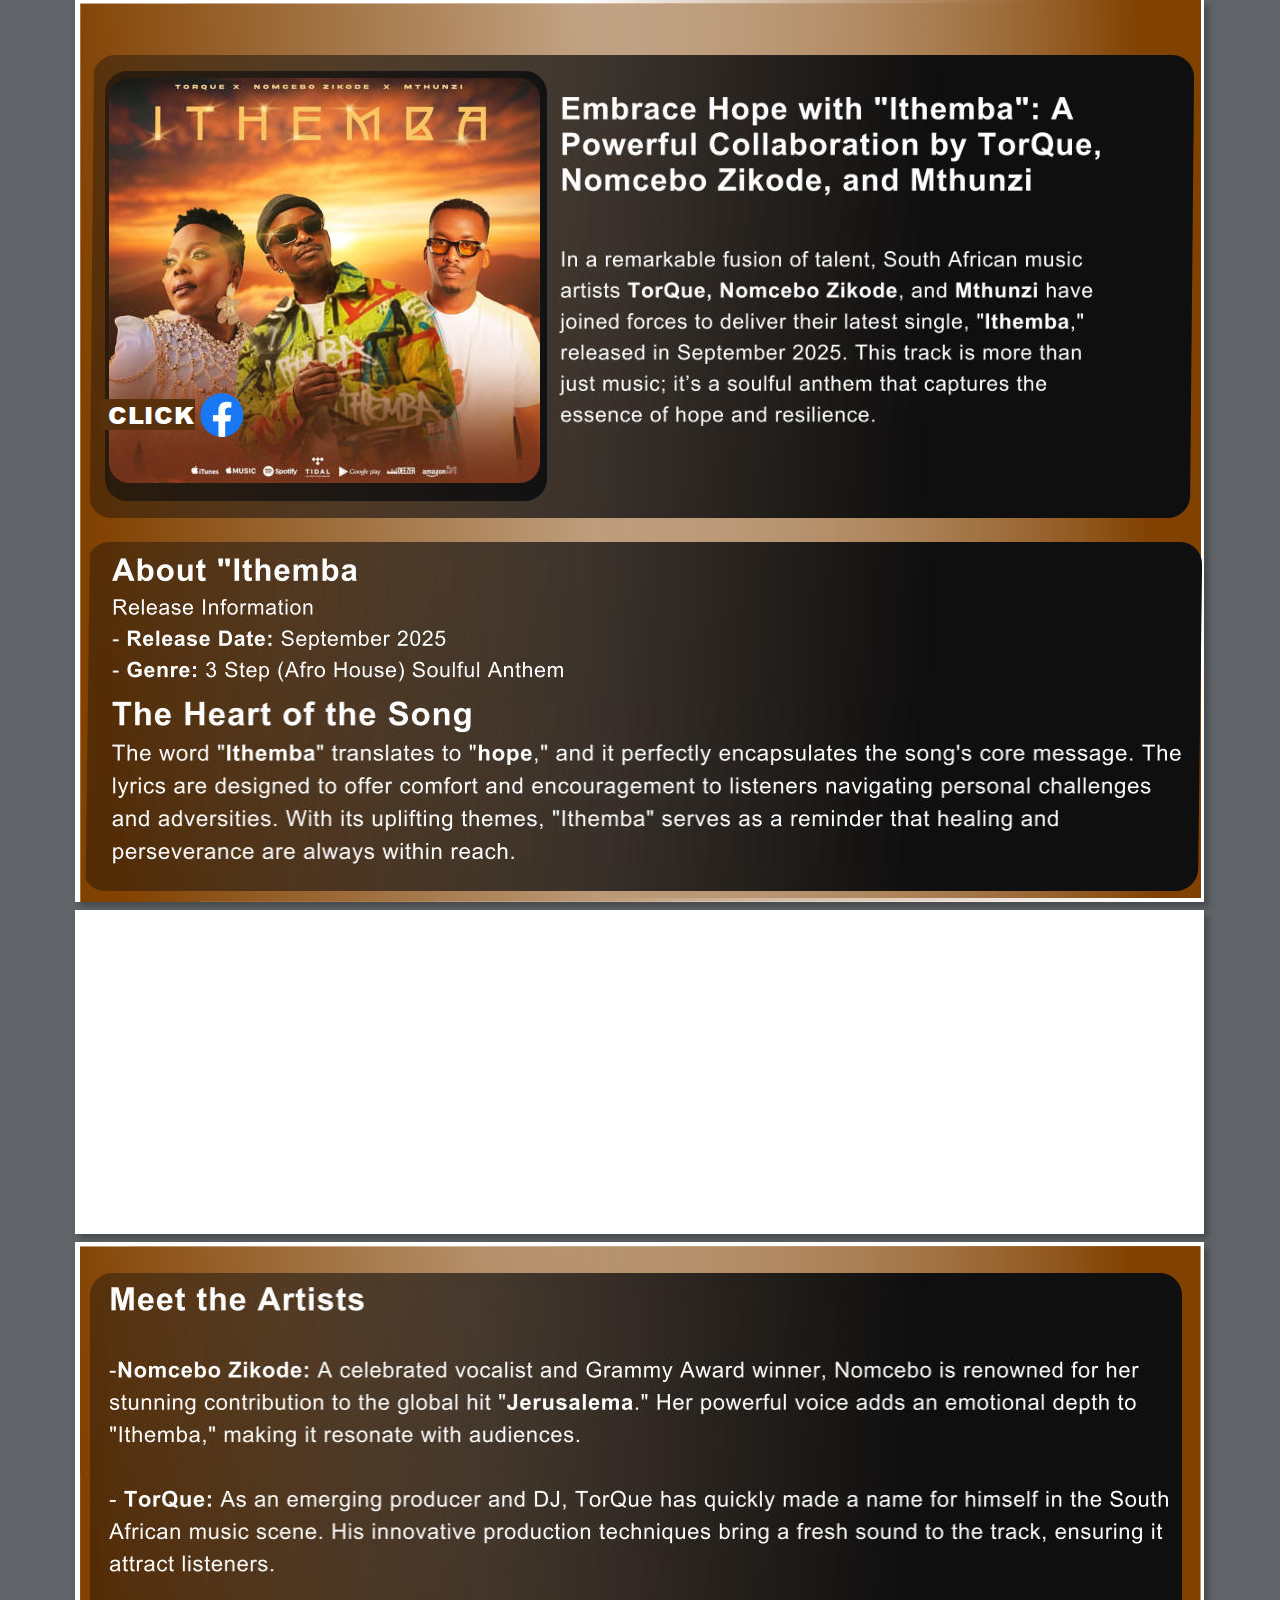
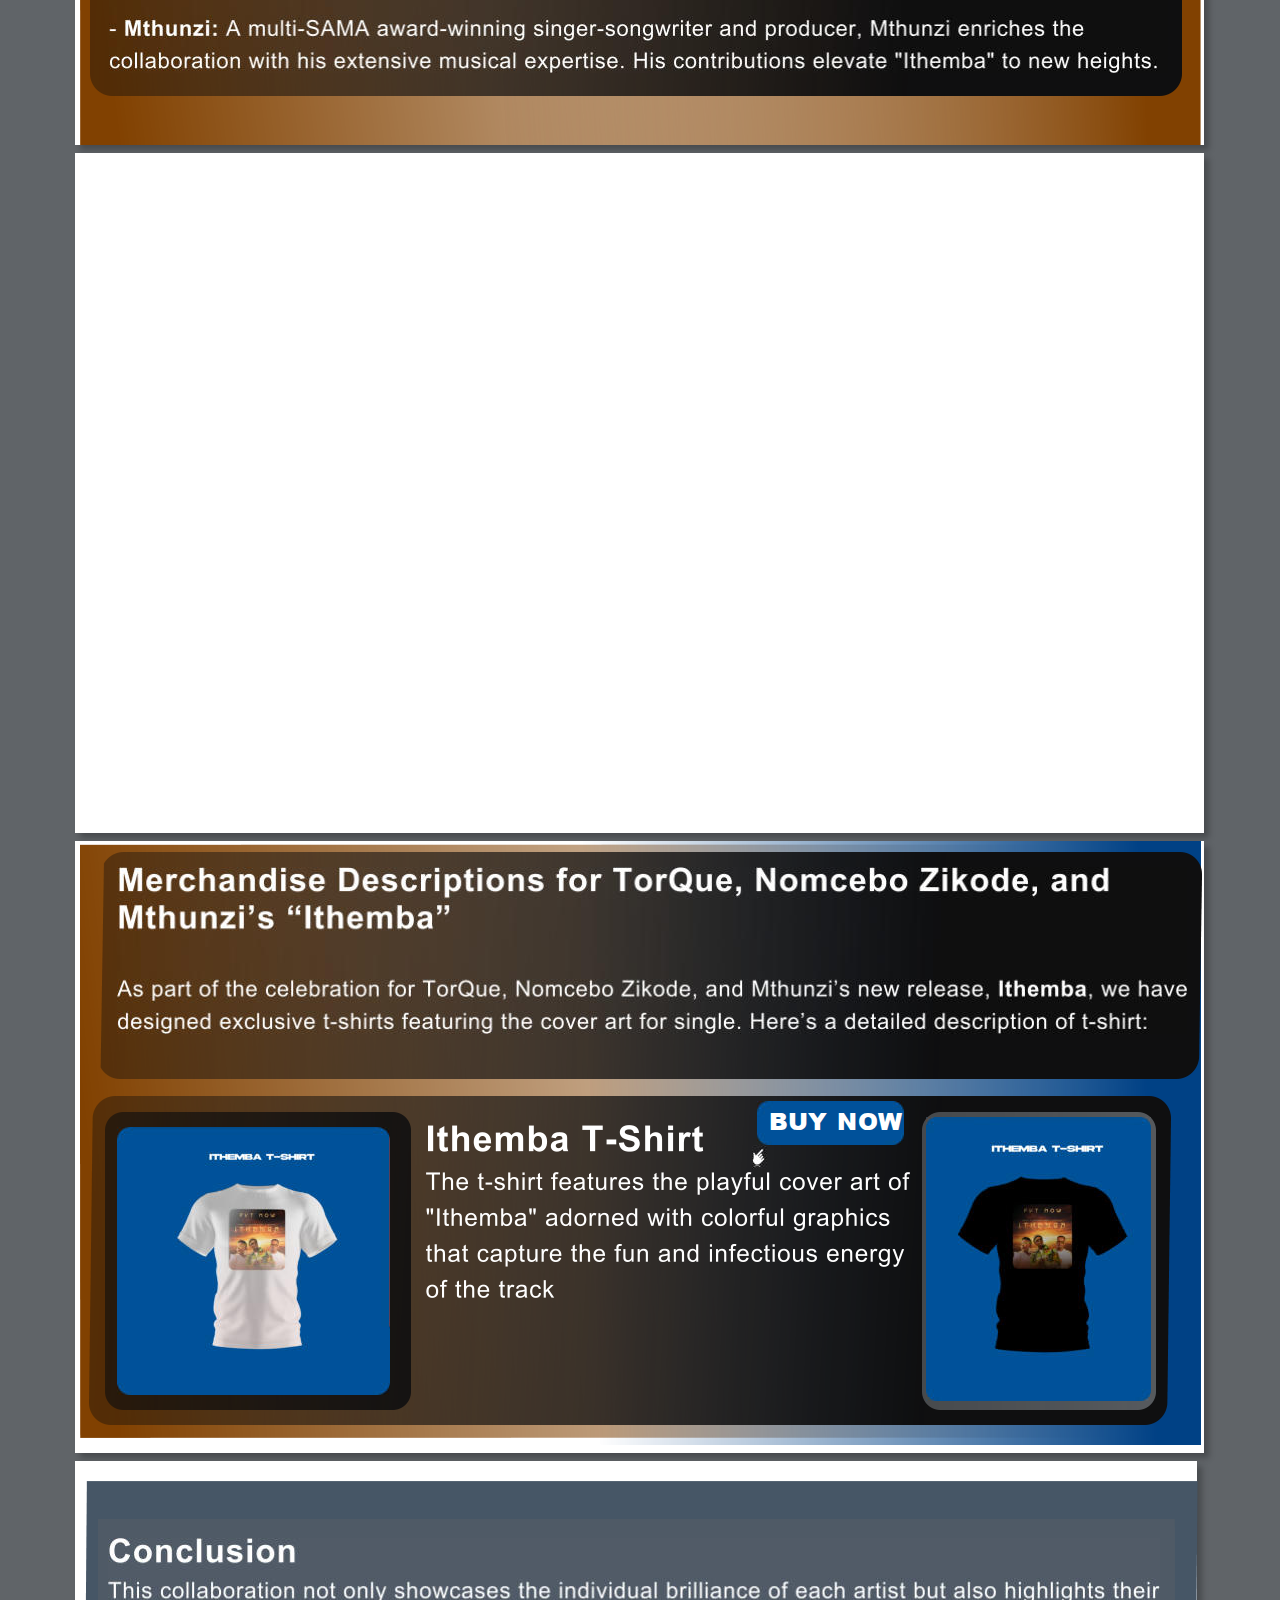
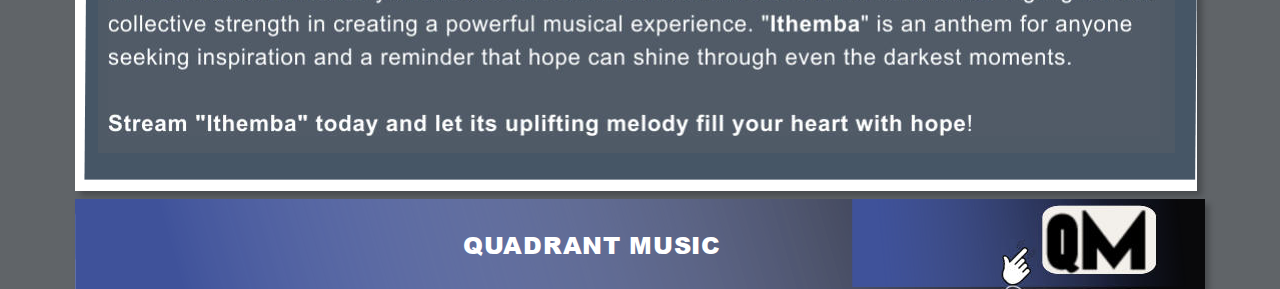
<file: index.html>
<!DOCTYPE html>
<html lang="en">
<head>
 <meta http-equiv="X-UA-Compatible" content="IE=EDGE">
 <meta charset="utf-8">
 <meta name="Generator" content="Xara HTML filter v.9.6.0.33">
 <meta name="XAR Files" content="ithemba-index_htm_files/xr_files.txt">
 <meta property="og:title" content="Embrace Hope with A Powerful Collaboration by TorQue, Nomcebo Zikode, and Mthunzi" />
 <meta property="og:description" content="In a remarkable fusion of talent, South African music artists TorQue, Nomcebo Zikode, and Mthunzi have joined forces to deliver their latest single, ithemba, released in September 2025. This track is more than just music; it's a soulful anthem that captures the essence of hope and resilience." />
 <meta property="og:image" content="ithemba_htm_files/ithemba.jpg">
 <title>ithemba</title>
 <meta name="viewport" content="width=device-width, initial-scale=1">
 <link rel="stylesheet" href="ithemba-index_htm_files/xr_fonts.css">
 <!--=============== FAVICON ===============-->
 <link rel="shortcut icon" href="ithemba_htm_files/ithemba.jpg" type="image/x-icon">
 <script><!--
 if(navigator.userAgent.indexOf('MSIE')!=-1 || navigator.userAgent.indexOf('Trident')!=-1){ document.write('<link rel="stylesheet" href="ithemba-index_htm_files/xr_fontsie.css"/>');} 
 if(navigator.userAgent.indexOf('Android')!=-1){ document.write('<link rel="stylesheet" href="ithemba-index_htm_files/xr_fontsrep.css"/>');} 
--></script>
 <script>document.documentElement.className="xr_bgh0";</script>
 <link rel="stylesheet" href="ithemba-index_htm_files/xr_main.css">
 <link rel="stylesheet" href="ithemba-index_htm_files/custom_styles.css">
 <link rel="stylesheet" href="ithemba-index_htm_files/xr_text.css">
 <script>
 <!--
  var xr_bckgx=0,xr_bckgy=0;function xr_rx(){var ww=document.documentElement.clientWidth;
  xr_dx=(ww-parseInt(xr_xr.style.width))/2;
  if(xr_dx<0){xr_dx=0;};
  document.body.style.backgroundPosition=xr_dx+xr_bckgx+"px "+(xr_bckgy+xr_xr.offsetTop)+"px";};
  function xr_nn(){return(true);};function xr_mm(){};
  window.onresize=xr_rx; window.onload=xr_rx;
 -->
</script>
 <script src="ithemba-index_htm_files/replaceMobileFonts.js"></script>
 <script>xr_spavert=1;xr_pagegap=4;</script>
 <link rel="stylesheet" href="ithemba-index_htm_files/ani.css">
 <style>
  @media screen and (min-width: 1127px) {#xr_xr {top:0px;}}
 </style>
</head>
<body style="background-color:#606468">
<!--[if gte IE 9]><!-->
<div id="xr_xr" class="xr_noc" style="width: 1130px; height: 902px; position:relative; text-align:left; margin:0 auto;" onmousedown="xr_mm(event);">
<!--<![endif]-->
<!--[if lt IE 9]>
<div class="xr_ap" id="xr_xr" style="width: 1130px; height: 902px; left:50%; margin-left: -565px; text-align: left; top:0px;">
<![endif]-->
 <script>var xr_xr=document.getElementById("xr_xr")</script>
<div id="xr_td" class="xr_td">
<div class="xr_app xr_page0 xr_bgn_0_0_0" id="xr_page0" style="height: 902px; left:0px;">
<div id="xr_page_ithemba-index"></div>
<div class="xr_apb xr_pp" style="width: 1129px; height: 902px; top:0px; left:0px; background-color: white; box-shadow: 5px 5px 6px rgba(0,0,0,0.25);"></div>
<div id="xr_xrc1" class="xr_ap xr_xrc" style="width: 1130px; height: 902px; overflow:hidden;">
<div class="xr_group" style="-moz-opacity: 0.00;-khtml-opacity: 0.00;opacity: 0.00;filter:progid:DXImageTransform.Microsoft.Alpha(opacity=0); position:relative;">
 <span class="xr_ar" style="left:0px;top:0px;width:1130px;height:432px; background-color: #000000;-moz-opacity: 0.00;-khtml-opacity: 0.00;opacity: 0.00;filter:progid:DXImageTransform.Microsoft.Alpha(opacity=0);"></span>
</div>
<div class="xr_group" style="-moz-opacity: 0.00;-khtml-opacity: 0.00;opacity: 0.00;filter:progid:DXImageTransform.Microsoft.Alpha(opacity=0); position:relative;">
 <span class="xr_ar" style="left:460px;top:176px;width:671px;height:256px; background-color: #000000;-moz-opacity: 0.00;-khtml-opacity: 0.00;opacity: 0.00;filter:progid:DXImageTransform.Microsoft.Alpha(opacity=0);"></span>
</div>
<div class="xr_group" style="-moz-opacity: 0.00;-khtml-opacity: 0.00;opacity: 0.00;filter:progid:DXImageTransform.Microsoft.Alpha(opacity=0); position:relative;">
 <span class="xr_ar" style="left:1083px;top:28px;width:47px;height:60px; background-color: #000000;-moz-opacity: 0.00;-khtml-opacity: 0.00;opacity: 0.00;filter:progid:DXImageTransform.Microsoft.Alpha(opacity=0);"></span>
</div>
 <img class="xr_ap" src="ithemba-index_htm_files/98.png" alt="" title="" style="left:5px;top:2px;width:1624px;height:900px;">
 <img class="xr_ap" src="ithemba-index_htm_files/99.png" alt="" title="" style="left:473px;top:-6px;width:654px;height:905px;">
 <img class="xr_ap" src="ithemba-index_htm_files/100.png" alt="" title="" style="left:14px;top:55px;width:1105px;height:463px;">
 <img class="xr_ap" src="ithemba-index_htm_files/101.png" alt="" title="" style="left:30px;top:71px;width:442px;height:430px;">
 <img class="xr_ap" src="ithemba-index_htm_files/ithemba.jpg" alt="" title="" style="left:34px;top:78px;width:431px;height:405px;">
 <img class="xr_ap" src="ithemba-index_htm_files/103.png" alt="" title="" style="left:8px;top:542px;width:1119px;height:349px;">
 <a href="https://www.facebook.com/share/19wUsZ2rCQ/" onclick="return(xr_nn());">
  <img class="xr_ap" src="ithemba-index_htm_files/104.jpg" alt="" title="" style="left:125px;top:392px;width:45px;height:46px;">
 </a>
 <img class="xr_ap" src="ithemba-index_htm_files/105.jpg" alt="" title="" style="left:484px;top:97px;width:541px;height:329px;">
 <img class="xr_ap" src="ithemba-index_htm_files/106.jpg" alt="" title="" style="left:37px;top:558px;width:451px;height:124px;">
 <img class="xr_ap" src="ithemba-index_htm_files/107.jpg" alt="" title="" style="left:37px;top:701px;width:1069px;height:163px;">
 <img class="xr_ap" src="ithemba-index_htm_files/108.jpg" alt="" title="" style="left:26px;top:399px;width:94px;height:31px;">
 <div class="xr_txt Normal_text xr_s0" style="position: absolute; left:33px; top:424px; width:83px; height:10px;">
  <span class="xr_tl Normal_text xr_s0" style="top: -25.88px;">CLICK</span>
 </div>
</div>
</div>
<div class="xr_app xr_page1 xr_bgn_1_0_0" id="xr_page1" style="height: 324px; left:0px;">
<div id="xr_page_ithemba-index_2"></div>
<div class="xr_apb xr_pp" style="width: 1129px; height: 324px; top:0px; left:0px; background-color: white; box-shadow: 5px 5px 6px rgba(0,0,0,0.25);"></div>
<div id="xr_xrc2" class="xr_ap xr_xrc" style="width: 1130px; height: 324px; overflow:hidden;">
<iframe src="https://open.spotify.com/embed/track/3Icr7OoaJfcSrgJ8YKu6nD?si=rzp67eGBQJKBaQUAr3SzgQ" width="1130" height="380" frameborder="0" allowtransparency="true" allow="encrypted-media"></iframe>
</div>
</div>
<div class="xr_app xr_page2 xr_bgn_2_0_0" id="xr_page2" style="height: 503px; left:0px;">
<div id="xr_page_ithemba-index_3"></div>
<div class="xr_apb xr_pp" style="width: 1129px; height: 503px; top:0px; left:0px; background-color: white; box-shadow: 5px 5px 6px rgba(0,0,0,0.25);"></div>
<div id="xr_xrc3" class="xr_ap xr_xrc" style="width: 1130px; height: 503px; overflow:hidden;">
<div class="xr_group" style="-moz-opacity: 0.00;-khtml-opacity: 0.00;opacity: 0.00;filter:progid:DXImageTransform.Microsoft.Alpha(opacity=0); position:relative;">
 <span class="xr_ar" style="left:0px;top:0px;width:1130px;height:432px; background-color: #000000;-moz-opacity: 0.00;-khtml-opacity: 0.00;opacity: 0.00;filter:progid:DXImageTransform.Microsoft.Alpha(opacity=0);"></span>
</div>
<div class="xr_group" style="-moz-opacity: 0.00;-khtml-opacity: 0.00;opacity: 0.00;filter:progid:DXImageTransform.Microsoft.Alpha(opacity=0); position:relative;">
 <span class="xr_ar" style="left:460px;top:176px;width:671px;height:256px; background-color: #000000;-moz-opacity: 0.00;-khtml-opacity: 0.00;opacity: 0.00;filter:progid:DXImageTransform.Microsoft.Alpha(opacity=0);"></span>
</div>
<div class="xr_group" style="-moz-opacity: 0.00;-khtml-opacity: 0.00;opacity: 0.00;filter:progid:DXImageTransform.Microsoft.Alpha(opacity=0); position:relative;">
 <span class="xr_ar" style="left:1083px;top:28px;width:47px;height:60px; background-color: #000000;-moz-opacity: 0.00;-khtml-opacity: 0.00;opacity: 0.00;filter:progid:DXImageTransform.Microsoft.Alpha(opacity=0);"></span>
</div>
 <img class="xr_ap" src="ithemba-index_htm_files/110.png" alt="" title="" style="left:5px;top:4px;width:1624px;height:503px;">
 <img class="xr_ap" src="ithemba-index_htm_files/111.png" alt="" title="" style="left:370px;top:4px;width:756px;height:500px;">
 <img class="xr_ap" src="ithemba-index_htm_files/112.png" alt="" title="" style="left:15px;top:31px;width:1092px;height:423px;">
 <img class="xr_ap" src="ithemba-index_htm_files/113.png" alt="" title="" style="left:133px;top:367px;width:90px;height:89px;">
 <img class="xr_ap" src="ithemba-index_htm_files/115.jpg" alt="" title="" style="left:34px;top:45px;width:1059px;height:386px;">
</div>
</div>
<div class="xr_app xr_page3 xr_bgn_3_0_0" id="xr_page3" style="height: 680px; left:0px;">
<div id="xr_page_ithemba-index_4"></div>
<div class="xr_apb xr_pp" style="width: 1129px; height: 680px; top:0px; left:0px; background-color: white; box-shadow: 5px 5px 6px rgba(0,0,0,0.25);"></div>
<div id="xr_xrc4" class="xr_ap xr_xrc" style="width: 1130px; height: 680px; overflow:hidden;">
<iframe width="1130" height="700" src="https://www.youtube.com/embed/GgXDtnYen1s?si=V6PRXFPMeUVKWlBs" frameborder="0" allowfullscreen></iframe>
</div>
</div>
<div class="xr_app xr_page4 xr_bgn_4_0_0" id="xr_page4" style="height: 612px; left:0px;">
<div id="xr_page_-a-j"></div>
<div class="xr_apb xr_pp" style="width: 1129px; height: 612px; top:0px; left:0px; background-color: white; box-shadow: 5px 5px 6px rgba(0,0,0,0.25);"></div>
<div id="xr_xrc5" class="xr_ap xr_xrc" style="width: 1130px; height: 612px; overflow:hidden;">
<div class="xr_group" style="-moz-opacity: 0.00;-khtml-opacity: 0.00;opacity: 0.00;filter:progid:DXImageTransform.Microsoft.Alpha(opacity=0); position:relative;">
 <span class="xr_ar" style="left:0px;top:0px;width:1130px;height:432px; background-color: #000000;-moz-opacity: 0.00;-khtml-opacity: 0.00;opacity: 0.00;filter:progid:DXImageTransform.Microsoft.Alpha(opacity=0);"></span>
</div>
<div class="xr_group" style="-moz-opacity: 0.00;-khtml-opacity: 0.00;opacity: 0.00;filter:progid:DXImageTransform.Microsoft.Alpha(opacity=0); position:relative;">
 <span class="xr_ar" style="left:460px;top:176px;width:671px;height:256px; background-color: #000000;-moz-opacity: 0.00;-khtml-opacity: 0.00;opacity: 0.00;filter:progid:DXImageTransform.Microsoft.Alpha(opacity=0);"></span>
</div>
<div class="xr_group" style="-moz-opacity: 0.00;-khtml-opacity: 0.00;opacity: 0.00;filter:progid:DXImageTransform.Microsoft.Alpha(opacity=0); position:relative;">
 <span class="xr_ar" style="left:1083px;top:28px;width:47px;height:60px; background-color: #000000;-moz-opacity: 0.00;-khtml-opacity: 0.00;opacity: 0.00;filter:progid:DXImageTransform.Microsoft.Alpha(opacity=0);"></span>
</div>
 <img class="xr_ap" src="ithemba-index_htm_files/116.png" alt="" title="" style="left:5px;top:3px;width:1624px;height:594px;">
 <img class="xr_ap" src="ithemba-index_htm_files/117.png" alt="" title="" style="left:473px;top:-5px;width:654px;height:610px;">
 <img class="xr_ap" src="ithemba-index_htm_files/118.png" alt="" title="" style="left:14px;top:255px;width:1082px;height:329px;">
 <img class="xr_ap" src="ithemba-index_htm_files/119.png" alt="" title="" style="left:30px;top:271px;width:306px;height:298px;">
 <img class="xr_ap" src="ithemba-index_htm_files/120.jpg" alt="" title="" style="left:42px;top:286px;width:273px;height:268px;">
 <img class="xr_ap" src="ithemba-index_htm_files/121.png" alt="" title="" style="left:23px;top:11px;width:1104px;height:227px;">
 <img class="xr_ap" src="ithemba-index_htm_files/122.png" alt="" title="" style="left:847px;top:271px;width:234px;height:298px;">
 <img class="xr_ap" src="ithemba-index_htm_files/123.jpg" alt="" title="" style="left:851px;top:276px;width:225px;height:284px;">
 <a href="https://paystack.com/buy/ithemba-t-shirt-crfnyh" onclick="return(xr_nn());">
  <img class="xr_ap" src="ithemba-index_htm_files/124.jpg" alt="" title="" style="left:682px;top:260px;width:147px;height:44px;">
 </a>
 <div class="xr_txt Normal_text xr_s0" style="position: absolute; left:694px; top:289px; width:128px; height:10px;">
  <span class="xr_tl Normal_text xr_s0" style="top: -25.88px;"><a href="https://paystack.com/buy/ithemba-t-shirt-crfnyh" onclick=""><span class="Normal_text xr_s0" style="">BUY NOW</span></a></span>
 </div>
 <img class="xr_ap" src="ithemba-index_htm_files/125.jpg" alt="" title="" style="left:677px;top:304px;width:15px;height:24px;">
 <img class="xr_ap" src="ithemba-index_htm_files/126.jpg" alt="" title="" style="left:42px;top:26px;width:1070px;height:167px;">
 <img class="xr_ap" src="ithemba-index_htm_files/127.png" alt="" title="" style="left:351px;top:284px;width:484px;height:173px;">
</div>
</div>
<div class="xr_app xr_page5 xr_bgn_5_0_0" id="xr_page5" style="height: 330px; left:0px;">
<div id="xr_page_-a-f"></div>
<div class="xr_apb xr_pp" style="width: 1122px; height: 330px; top:0px; left:0px; background-color: white; box-shadow: 5px 5px 6px rgba(0,0,0,0.25);"></div>
<div id="xr_xrc6" class="xr_ap xr_xrc" style="width: 1123px; height: 330px; overflow:hidden;">
 <img class="xr_ap" src="ithemba-index_htm_files/128.png" alt="" title="" style="left:9px;top:20px;width:1114px;height:299px;">
 <img class="xr_ap" src="ithemba-index_htm_files/130.png" alt="" title="" style="left:22px;top:57px;width:1078px;height:236px;">
 <img class="xr_ap" src="ithemba-index_htm_files/131.jpg" alt="" title="" style="left:33px;top:77px;width:1052px;height:198px;">
</div>
</div>
<div class="xr_app xr_page6 xr_bgn_6_0_0" id="xr_page6" style="height: 90px; left:0px;">
<div id="xr_page_ithemba-index_7"></div>
<div class="xr_apb xr_pp" style="width: 1129px; height: 90px; top:0px; left:0px; background-color: white; box-shadow: 5px 5px 6px rgba(0,0,0,0.25);"></div>
<div id="xr_xrc7" class="xr_ap xr_xrc" style="width: 1130px; height: 90px; overflow:hidden;">
 <img class="xr_ap" src="ithemba-index_htm_files/132.png" alt="" title="" style="left:-1px;top:-15px;width:1132px;height:112px;">
 <img class="xr_ap" src="ithemba-index_htm_files/133.png" alt="" title="" style="left:0px;top:-12px;width:1131px;height:111px;">
<div class="xr_group" style="-moz-opacity: 0.00;-khtml-opacity: 0.00;opacity: 0.00;filter:progid:DXImageTransform.Microsoft.Alpha(opacity=0); position:relative;">
 <span class="xr_ar" style="left:0px;top:0px;width:1130px;height:432px; background-color: #000000;-moz-opacity: 0.00;-khtml-opacity: 0.00;opacity: 0.00;filter:progid:DXImageTransform.Microsoft.Alpha(opacity=0);"></span>
</div>
<div class="xr_group" style="-moz-opacity: 0.00;-khtml-opacity: 0.00;opacity: 0.00;filter:progid:DXImageTransform.Microsoft.Alpha(opacity=0); position:relative;">
</div>
<div class="xr_group" style="-moz-opacity: 0.00;-khtml-opacity: 0.00;opacity: 0.00;filter:progid:DXImageTransform.Microsoft.Alpha(opacity=0); position:relative;">
 <span class="xr_ar" style="left:1083px;top:28px;width:47px;height:60px; background-color: #000000;-moz-opacity: 0.00;-khtml-opacity: 0.00;opacity: 0.00;filter:progid:DXImageTransform.Microsoft.Alpha(opacity=0);"></span>
</div>
 <img class="xr_ap" src="ithemba-index_htm_files/134.png" alt="" title="" style="left:777px;top:-11px;width:354px;height:100px;">
 <a href="https://quadrantmusic.netlify.app/advertising-the-strategy" onclick="return(xr_nn());">
  <img class="xr_ap" src="ithemba-index_htm_files/135.png" alt="" title="" style="left:967px;top:6px;width:114px;height:69px;">
 </a>
 <a href="https://quadrantmusic.netlify.app/advertising-the-strategy" onclick="return(xr_nn());">
  <img class="xr_ap" src="ithemba-index_htm_files/136.jpg" alt="" title="" style="left:960px;top:-19px;width:124px;height:124px;">
 </a>
 <img class="xr_ap" src="ithemba-index_htm_files/137.jpg" alt="" title="" style="left:926px;top:40px;width:35px;height:55px;">
 <div class="xr_txt Normal_text xr_s0" style="position: absolute; left:388px; top:55px; width:249px; height:10px;">
  <span class="xr_tl Normal_text xr_s0" style="top: -25.88px;">QUADRANT MUSIC</span>
 </div>
</div>
</div>
</div>
</div>
<!--[if lt IE 7]><script src="ithemba-index_htm_files/png.js"></script><![endif]-->
</body>

</html>
</file>
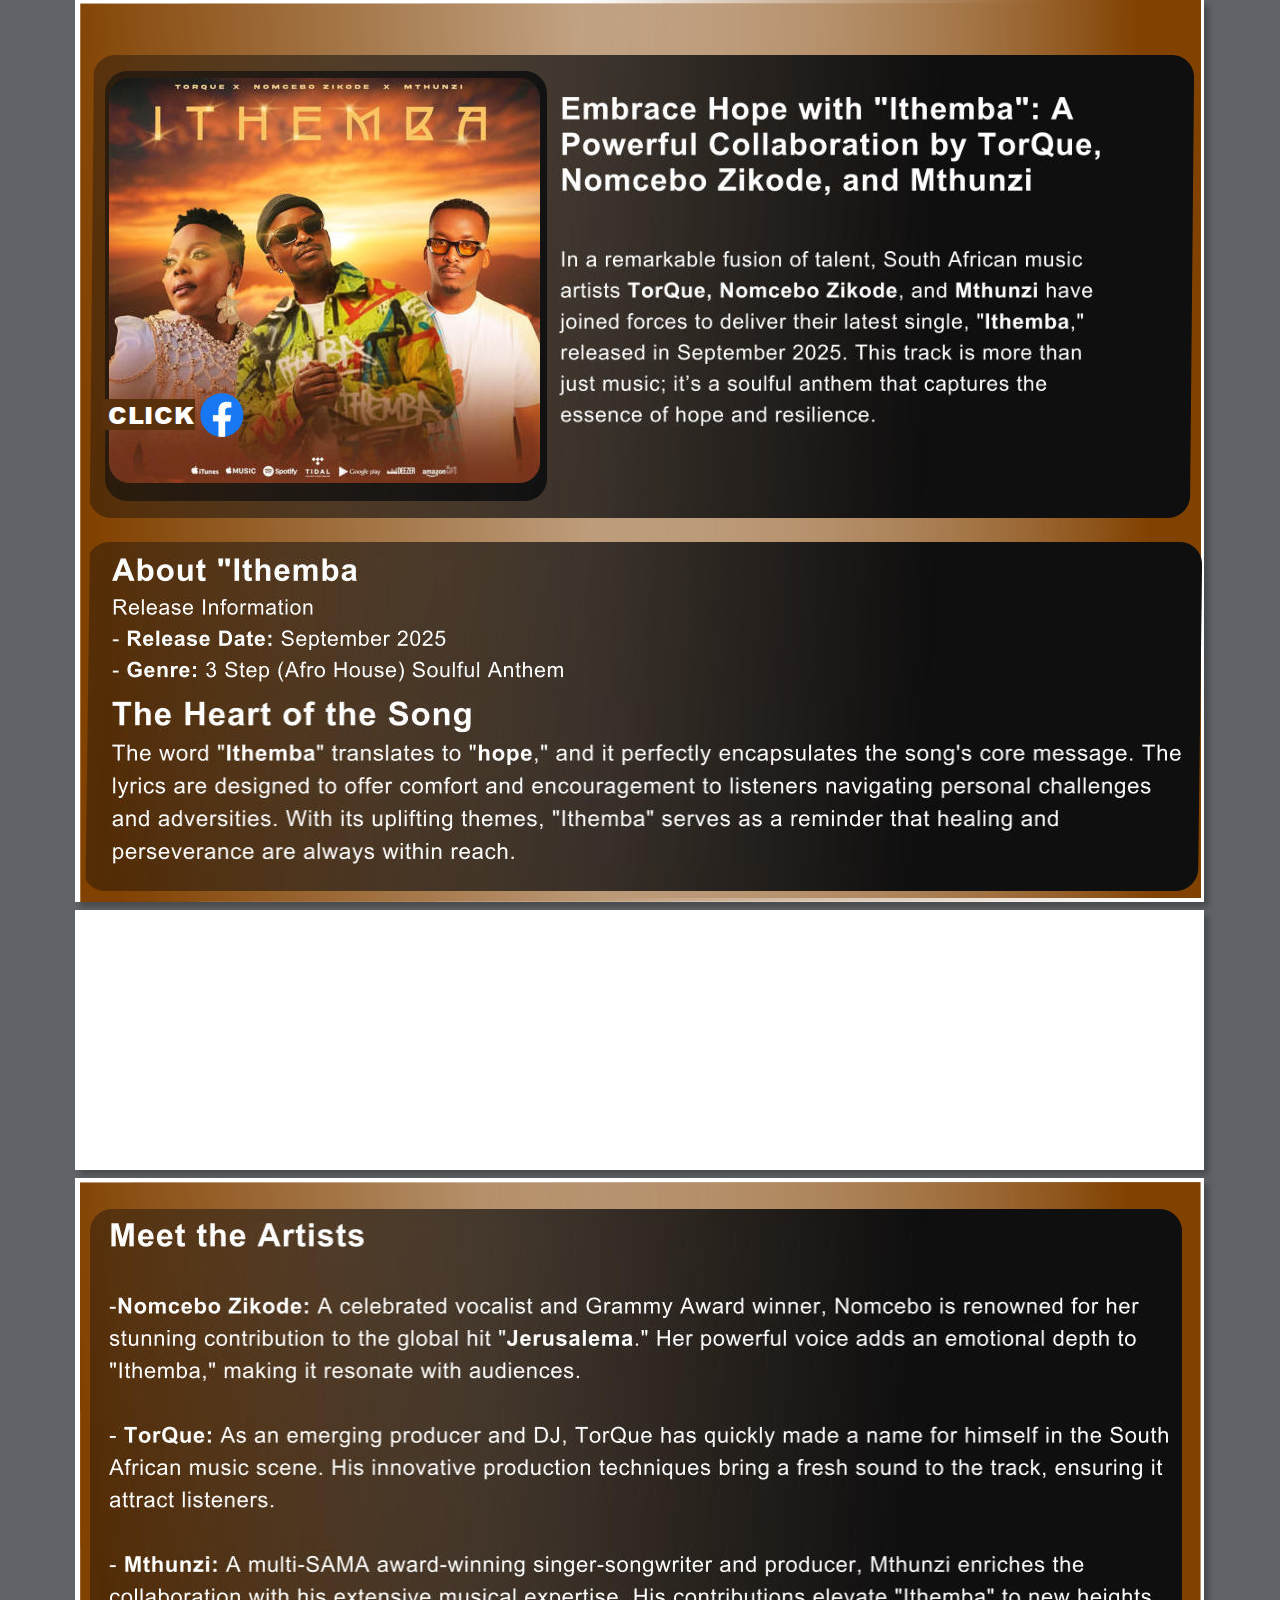
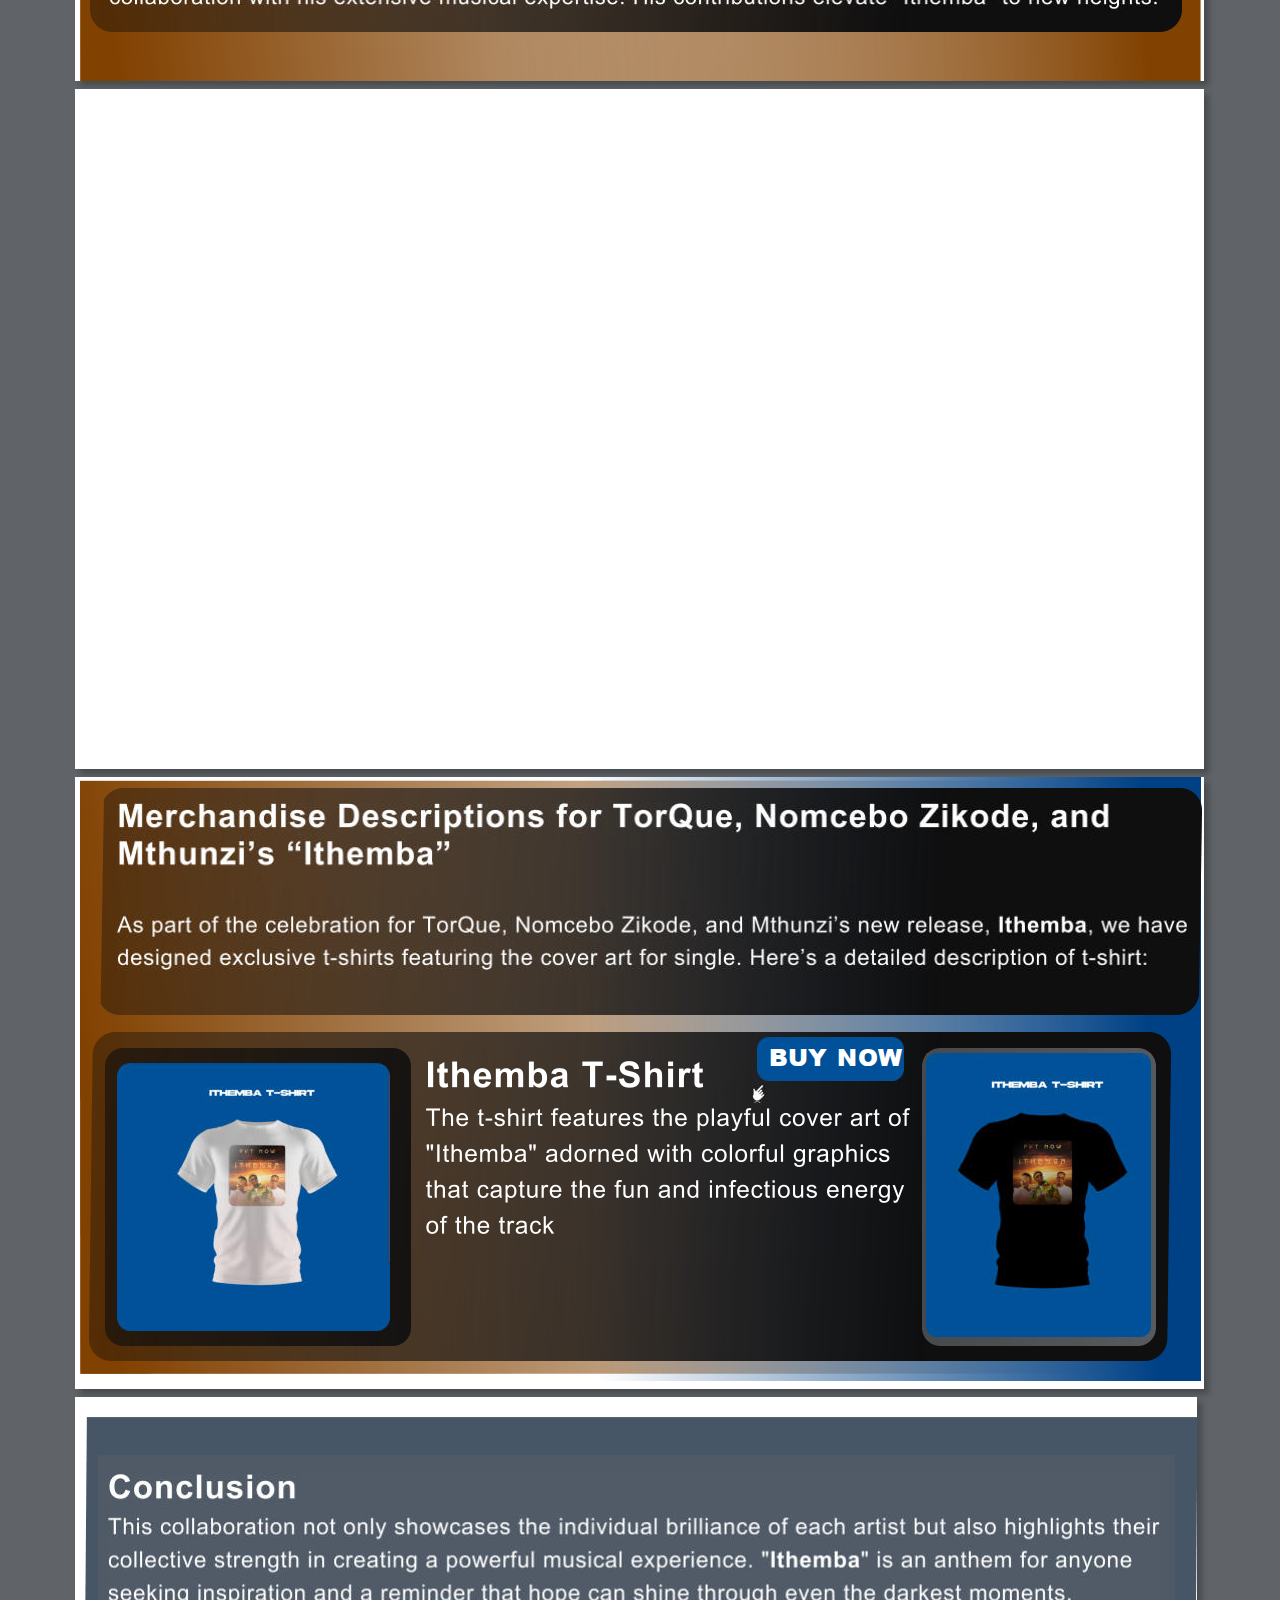
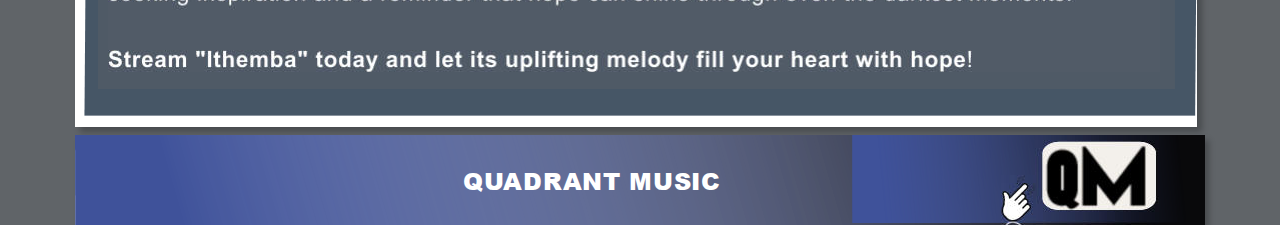
<file: ithemba - Copy (2).htm>
<!DOCTYPE html>
<html lang="en">
<head>
 <meta http-equiv="X-UA-Compatible" content="IE=EDGE">
 <meta charset="utf-8">
 <meta name="Generator" content="Xara HTML filter v.9.6.0.33">
 <meta name="XAR Files" content="ithemba_htm_files/xr_files.txt">
 <meta property="og:title" content="Embrace Hope with A Powerful Collaboration by TorQue, Nomcebo Zikode, and Mthunzi" />
 <meta property="og:description" content="In a remarkable fusion of talent, South African music artists TorQue, Nomcebo Zikode, and Mthunzi have joined forces to deliver their latest single, ithemba, released in September 2025. This track is more than just music; it's a soulful anthem that captures the essence of hope and resilience." />
 <meta property="og:image" content="ithemba_htm_files/ithemba.jpg">
 <title>ithemba</title>
 <meta name="viewport" content="width=device-width, initial-scale=1">
 <link rel="stylesheet" href="ithemba_htm_files/xr_fonts.css">
 <!--=============== FAVICON ===============-->
 <link rel="shortcut icon" href="ithemba_htm_files/ithemba.jpg" type="image/x-icon">
 <script><!--
 if(navigator.userAgent.indexOf('MSIE')!=-1 || navigator.userAgent.indexOf('Trident')!=-1){ document.write('<link rel="stylesheet" href="ithemba_htm_files/xr_fontsie.css">');} 
 if(navigator.userAgent.indexOf('Android')!=-1){ document.write('<link rel="stylesheet" href="ithemba_htm_files/xr_fontsrep.css">');} 
--></script>
 <script>document.documentElement.className="xr_bgh0";</script>
 <link rel="stylesheet" href="ithemba_htm_files/xr_main.css">
 <link rel="stylesheet" href="ithemba_htm_files/custom_styles.css">
 <link rel="stylesheet" href="ithemba_htm_files/xr_text.css">
 <script>
 <!--
  var xr_bckgx=0,xr_bckgy=0;function xr_rx(){var ww=document.documentElement.clientWidth;
  xr_dx=(ww-parseInt(xr_xr.style.width))/2;
  if(xr_dx<0){xr_dx=0;};
  document.body.style.backgroundPosition=xr_dx+xr_bckgx+"px "+(xr_bckgy+xr_xr.offsetTop)+"px";};
  function xr_nn(){return(true);};function xr_mm(){};
  window.onresize=xr_rx; window.onload=xr_rx;
 -->
</script>
 <script src="ithemba_htm_files/replaceMobileFonts.js"></script>
 <script>xr_spavert=1;xr_pagegap=4;</script>
 <link rel="stylesheet" href="ithemba_htm_files/ani.css">
 <style>
  @media screen and (min-width: 1127px) {#xr_xr {top:0px;}}
 </style>
</head>
<body style="background-color:#606468">
<!--[if gte IE 9]><!-->
<div id="xr_xr" class="xr_noc" style="width: 1130px; height: 902px; position:relative; text-align:left; margin:0 auto;" onmousedown="xr_mm(event);">
<!--<![endif]-->
<!--[if lt IE 9]>
<div class="xr_ap" id="xr_xr" style="width: 1130px; height: 902px; left:50%; margin-left: -565px; text-align: left; top:0px;">
<![endif]-->
 <script>var xr_xr=document.getElementById("xr_xr")</script>
<div id="xr_td" class="xr_td">
<div class="xr_app xr_page0 xr_bgn_0_0_0" id="xr_page0" style="height: 902px; left:0px;">
<div id="xr_page_ithemba"></div>
<div class="xr_apb xr_pp" style="width: 1129px; height: 902px; top:0px; left:0px; background-color: white; box-shadow: 5px 5px 6px rgba(0,0,0,0.25);"></div>
<div id="xr_xrc1" class="xr_ap xr_xrc" style="width: 1130px; height: 902px; overflow:hidden;">
<div class="xr_group" style="-moz-opacity: 0.00;-khtml-opacity: 0.00;opacity: 0.00;filter:progid:DXImageTransform.Microsoft.Alpha(opacity=0); position:relative;">
 <span class="xr_ar" style="left:0px;top:0px;width:1130px;height:432px; background-color: #000000;-moz-opacity: 0.00;-khtml-opacity: 0.00;opacity: 0.00;filter:progid:DXImageTransform.Microsoft.Alpha(opacity=0);"></span>
</div>
<div class="xr_group" style="-moz-opacity: 0.00;-khtml-opacity: 0.00;opacity: 0.00;filter:progid:DXImageTransform.Microsoft.Alpha(opacity=0); position:relative;">
 <span class="xr_ar" style="left:460px;top:176px;width:671px;height:256px; background-color: #000000;-moz-opacity: 0.00;-khtml-opacity: 0.00;opacity: 0.00;filter:progid:DXImageTransform.Microsoft.Alpha(opacity=0);"></span>
</div>
<div class="xr_group" style="-moz-opacity: 0.00;-khtml-opacity: 0.00;opacity: 0.00;filter:progid:DXImageTransform.Microsoft.Alpha(opacity=0); position:relative;">
 <span class="xr_ar" style="left:1083px;top:28px;width:47px;height:60px; background-color: #000000;-moz-opacity: 0.00;-khtml-opacity: 0.00;opacity: 0.00;filter:progid:DXImageTransform.Microsoft.Alpha(opacity=0);"></span>
</div>
 <img class="xr_ap" src="ithemba_htm_files/98.png" alt="" title="" style="left:5px;top:2px;width:1624px;height:900px;">
 <img class="xr_ap" src="ithemba_htm_files/99.png" alt="" title="" style="left:473px;top:-6px;width:654px;height:905px;">
 <img class="xr_ap" src="ithemba_htm_files/100.png" alt="" title="" style="left:14px;top:55px;width:1105px;height:463px;">
 <img class="xr_ap" src="ithemba_htm_files/101.png" alt="" title="" style="left:30px;top:71px;width:442px;height:430px;">
 <img class="xr_ap" src="ithemba_htm_files/ithemba.jpg" alt="" title="" style="left:34px;top:78px;width:431px;height:405px;">
 <img class="xr_ap" src="ithemba_htm_files/103.png" alt="" title="" style="left:8px;top:542px;width:1119px;height:349px;">
 <a href="https://www.facebook.com/share/19wUsZ2rCQ/" onclick="return(xr_nn());">
  <img class="xr_ap" src="ithemba_htm_files/104.jpg" alt="" title="" style="left:125px;top:392px;width:45px;height:46px;">
 </a>
 <img class="xr_ap" src="ithemba_htm_files/105.jpg" alt="" title="" style="left:484px;top:97px;width:541px;height:329px;">
 <img class="xr_ap" src="ithemba_htm_files/106.jpg" alt="" title="" style="left:37px;top:558px;width:451px;height:124px;">
 <img class="xr_ap" src="ithemba_htm_files/107.jpg" alt="" title="" style="left:37px;top:701px;width:1069px;height:163px;">
 <img class="xr_ap" src="ithemba_htm_files/108.jpg" alt="" title="" style="left:26px;top:399px;width:94px;height:31px;">
 <div class="xr_txt Normal_text xr_s0" style="position: absolute; left:33px; top:424px; width:83px; height:10px;">
  <span class="xr_tl Normal_text xr_s0" style="top: -25.88px;">CLICK</span>
 </div>
</div>
</div>
<div class="xr_app xr_page1 xr_bgn_1_0_0" id="xr_page1" style="height: 260px; left:0px;">
<div id="xr_page_ithemba_2"></div>
<div class="xr_apb xr_pp" style="width: 1129px; height: 260px; top:0px; left:0px; background-color: white; box-shadow: 5px 5px 6px rgba(0,0,0,0.25);"></div>
<div id="xr_xrc2" class="xr_ap xr_xrc" style="width: 1130px; height: 260px; overflow:hidden;">
<iframe src="https://open.spotify.com/embed/track/3Icr7OoaJfcSrgJ8YKu6nD?si=rzp67eGBQJKBaQUAr3SzgQ" width="1130" height="500" frameborder="0" allowtransparency="true" allow="encrypted-media"></iframe>
</div>
</div>
<div class="xr_app xr_page2 xr_bgn_2_0_0" id="xr_page2" style="height: 503px; left:0px;">
<div id="xr_page_ithemba_3"></div>
<div class="xr_apb xr_pp" style="width: 1129px; height: 503px; top:0px; left:0px; background-color: white; box-shadow: 5px 5px 6px rgba(0,0,0,0.25);"></div>
<div id="xr_xrc3" class="xr_ap xr_xrc" style="width: 1130px; height: 503px; overflow:hidden;">
<div class="xr_group" style="-moz-opacity: 0.00;-khtml-opacity: 0.00;opacity: 0.00;filter:progid:DXImageTransform.Microsoft.Alpha(opacity=0); position:relative;">
 <span class="xr_ar" style="left:0px;top:0px;width:1130px;height:432px; background-color: #000000;-moz-opacity: 0.00;-khtml-opacity: 0.00;opacity: 0.00;filter:progid:DXImageTransform.Microsoft.Alpha(opacity=0);"></span>
</div>
<div class="xr_group" style="-moz-opacity: 0.00;-khtml-opacity: 0.00;opacity: 0.00;filter:progid:DXImageTransform.Microsoft.Alpha(opacity=0); position:relative;">
 <span class="xr_ar" style="left:460px;top:176px;width:671px;height:256px; background-color: #000000;-moz-opacity: 0.00;-khtml-opacity: 0.00;opacity: 0.00;filter:progid:DXImageTransform.Microsoft.Alpha(opacity=0);"></span>
</div>
<div class="xr_group" style="-moz-opacity: 0.00;-khtml-opacity: 0.00;opacity: 0.00;filter:progid:DXImageTransform.Microsoft.Alpha(opacity=0); position:relative;">
 <span class="xr_ar" style="left:1083px;top:28px;width:47px;height:60px; background-color: #000000;-moz-opacity: 0.00;-khtml-opacity: 0.00;opacity: 0.00;filter:progid:DXImageTransform.Microsoft.Alpha(opacity=0);"></span>
</div>
 <img class="xr_ap" src="ithemba_htm_files/110.png" alt="" title="" style="left:5px;top:4px;width:1624px;height:503px;">
 <img class="xr_ap" src="ithemba_htm_files/111.png" alt="" title="" style="left:370px;top:4px;width:756px;height:500px;">
 <img class="xr_ap" src="ithemba_htm_files/112.png" alt="" title="" style="left:15px;top:31px;width:1092px;height:423px;">
 <img class="xr_ap" src="ithemba_htm_files/113.png" alt="" title="" style="left:133px;top:367px;width:90px;height:89px;">
 <img class="xr_ap" src="ithemba_htm_files/115.jpg" alt="" title="" style="left:34px;top:45px;width:1059px;height:386px;">
</div>
</div>
<div class="xr_app xr_page3 xr_bgn_3_0_0" id="xr_page3" style="height: 680px; left:0px;">
<div id="xr_page_ithemba_4"></div>
<div class="xr_apb xr_pp" style="width: 1129px; height: 680px; top:0px; left:0px; background-color: white; box-shadow: 5px 5px 6px rgba(0,0,0,0.25);"></div>
<div id="xr_xrc4" class="xr_ap xr_xrc" style="width: 1130px; height: 680px; overflow:hidden;">
<iframe width="1130" height="700" src="https://www.youtube.com/embed/GgXDtnYen1s?si=V6PRXFPMeUVKWlBs" frameborder="0" allowfullscreen></iframe>
</div>
</div>
<div class="xr_app xr_page4 xr_bgn_4_0_0" id="xr_page4" style="height: 612px; left:0px;">
<div id="xr_page_-a-j"></div>
<div class="xr_apb xr_pp" style="width: 1129px; height: 612px; top:0px; left:0px; background-color: white; box-shadow: 5px 5px 6px rgba(0,0,0,0.25);"></div>
<div id="xr_xrc5" class="xr_ap xr_xrc" style="width: 1130px; height: 612px; overflow:hidden;">
<div class="xr_group" style="-moz-opacity: 0.00;-khtml-opacity: 0.00;opacity: 0.00;filter:progid:DXImageTransform.Microsoft.Alpha(opacity=0); position:relative;">
 <span class="xr_ar" style="left:0px;top:0px;width:1130px;height:432px; background-color: #000000;-moz-opacity: 0.00;-khtml-opacity: 0.00;opacity: 0.00;filter:progid:DXImageTransform.Microsoft.Alpha(opacity=0);"></span>
</div>
<div class="xr_group" style="-moz-opacity: 0.00;-khtml-opacity: 0.00;opacity: 0.00;filter:progid:DXImageTransform.Microsoft.Alpha(opacity=0); position:relative;">
 <span class="xr_ar" style="left:460px;top:176px;width:671px;height:256px; background-color: #000000;-moz-opacity: 0.00;-khtml-opacity: 0.00;opacity: 0.00;filter:progid:DXImageTransform.Microsoft.Alpha(opacity=0);"></span>
</div>
<div class="xr_group" style="-moz-opacity: 0.00;-khtml-opacity: 0.00;opacity: 0.00;filter:progid:DXImageTransform.Microsoft.Alpha(opacity=0); position:relative;">
 <span class="xr_ar" style="left:1083px;top:28px;width:47px;height:60px; background-color: #000000;-moz-opacity: 0.00;-khtml-opacity: 0.00;opacity: 0.00;filter:progid:DXImageTransform.Microsoft.Alpha(opacity=0);"></span>
</div>
 <img class="xr_ap" src="ithemba_htm_files/116.png" alt="" title="" style="left:5px;top:3px;width:1624px;height:594px;">
 <img class="xr_ap" src="ithemba_htm_files/117.png" alt="" title="" style="left:473px;top:-5px;width:654px;height:610px;">
 <img class="xr_ap" src="ithemba_htm_files/118.png" alt="" title="" style="left:14px;top:255px;width:1082px;height:329px;">
 <img class="xr_ap" src="ithemba_htm_files/119.png" alt="" title="" style="left:30px;top:271px;width:306px;height:298px;">
 <img class="xr_ap" src="ithemba_htm_files/120.jpg" alt="" title="" style="left:42px;top:286px;width:273px;height:268px;">
 <img class="xr_ap" src="ithemba_htm_files/121.png" alt="" title="" style="left:23px;top:11px;width:1104px;height:227px;">
 <img class="xr_ap" src="ithemba_htm_files/122.png" alt="" title="" style="left:847px;top:271px;width:234px;height:298px;">
 <img class="xr_ap" src="ithemba_htm_files/123.jpg" alt="" title="" style="left:851px;top:276px;width:225px;height:284px;">
 <a href="https://wa.link/oxotcf" onclick="return(xr_nn());">
  <img class="xr_ap" src="ithemba_htm_files/124.jpg" alt="" title="" style="left:682px;top:260px;width:147px;height:44px;">
 </a>
 <div class="xr_txt Normal_text xr_s0" style="position: absolute; left:694px; top:289px; width:128px; height:10px;">
  <span class="xr_tl Normal_text xr_s0" style="top: -25.88px;"><a href="https://wa.link/oxotcf" onclick=""><span class="Normal_text xr_s0" style="">BUY NOW</span></a></span>
 </div>
 <img class="xr_ap" src="ithemba_htm_files/125.jpg" alt="" title="" style="left:677px;top:304px;width:15px;height:24px;">
 <img class="xr_ap" src="ithemba_htm_files/126.jpg" alt="" title="" style="left:42px;top:26px;width:1070px;height:167px;">
 <img class="xr_ap" src="ithemba_htm_files/127.png" alt="" title="" style="left:351px;top:284px;width:484px;height:173px;">
</div>
</div>
<div class="xr_app xr_page5 xr_bgn_5_0_0" id="xr_page5" style="height: 330px; left:0px;">
<div id="xr_page_-a-f"></div>
<div class="xr_apb xr_pp" style="width: 1122px; height: 330px; top:0px; left:0px; background-color: white; box-shadow: 5px 5px 6px rgba(0,0,0,0.25);"></div>
<div id="xr_xrc6" class="xr_ap xr_xrc" style="width: 1123px; height: 330px; overflow:hidden;">
 <img class="xr_ap" src="ithemba_htm_files/128.png" alt="" title="" style="left:9px;top:20px;width:1114px;height:299px;">
 <img class="xr_ap" src="ithemba_htm_files/130.png" alt="" title="" style="left:22px;top:57px;width:1078px;height:236px;">
 <img class="xr_ap" src="ithemba_htm_files/131.jpg" alt="" title="" style="left:33px;top:77px;width:1052px;height:198px;">
</div>
</div>
<div class="xr_app xr_page6 xr_bgn_6_0_0" id="xr_page6" style="height: 90px; left:0px;">
<div id="xr_page_ithemba_7"></div>
<div class="xr_apb xr_pp" style="width: 1129px; height: 90px; top:0px; left:0px; background-color: white; box-shadow: 5px 5px 6px rgba(0,0,0,0.25);"></div>
<div id="xr_xrc7" class="xr_ap xr_xrc" style="width: 1130px; height: 90px; overflow:hidden;">
 <img class="xr_ap" src="ithemba_htm_files/132.png" alt="" title="" style="left:-1px;top:-15px;width:1132px;height:112px;">
 <img class="xr_ap" src="ithemba_htm_files/133.png" alt="" title="" style="left:0px;top:-12px;width:1131px;height:111px;">
<div class="xr_group" style="-moz-opacity: 0.00;-khtml-opacity: 0.00;opacity: 0.00;filter:progid:DXImageTransform.Microsoft.Alpha(opacity=0); position:relative;">
 <span class="xr_ar" style="left:0px;top:0px;width:1130px;height:432px; background-color: #000000;-moz-opacity: 0.00;-khtml-opacity: 0.00;opacity: 0.00;filter:progid:DXImageTransform.Microsoft.Alpha(opacity=0);"></span>
</div>
<div class="xr_group" style="-moz-opacity: 0.00;-khtml-opacity: 0.00;opacity: 0.00;filter:progid:DXImageTransform.Microsoft.Alpha(opacity=0); position:relative;">
</div>
<div class="xr_group" style="-moz-opacity: 0.00;-khtml-opacity: 0.00;opacity: 0.00;filter:progid:DXImageTransform.Microsoft.Alpha(opacity=0); position:relative;">
 <span class="xr_ar" style="left:1083px;top:28px;width:47px;height:60px; background-color: #000000;-moz-opacity: 0.00;-khtml-opacity: 0.00;opacity: 0.00;filter:progid:DXImageTransform.Microsoft.Alpha(opacity=0);"></span>
</div>
 <img class="xr_ap" src="ithemba_htm_files/134.png" alt="" title="" style="left:777px;top:-11px;width:354px;height:100px;">
 <a href="https://quadrantmusic.netlify.app/advertising-the-strategy" onclick="return(xr_nn());">
  <img class="xr_ap" src="ithemba_htm_files/135.png" alt="" title="" style="left:967px;top:6px;width:114px;height:69px;">
 </a>
 <a href="https://quadrantmusic.netlify.app/advertising-the-strategy" onclick="return(xr_nn());">
  <img class="xr_ap" src="ithemba_htm_files/136.jpg" alt="" title="" style="left:960px;top:-19px;width:124px;height:124px;">
 </a>
 <img class="xr_ap" src="ithemba_htm_files/137.jpg" alt="" title="" style="left:926px;top:40px;width:35px;height:55px;">
 <div class="xr_txt Normal_text xr_s0" style="position: absolute; left:388px; top:55px; width:249px; height:10px;">
  <span class="xr_tl Normal_text xr_s0" style="top: -25.88px;">QUADRANT MUSIC</span>
 </div>
</div>
</div>
</div>
</div>
<!--[if lt IE 7]><script src="ithemba_htm_files/png.js"></script><![endif]-->
</body>
</html>
</file>
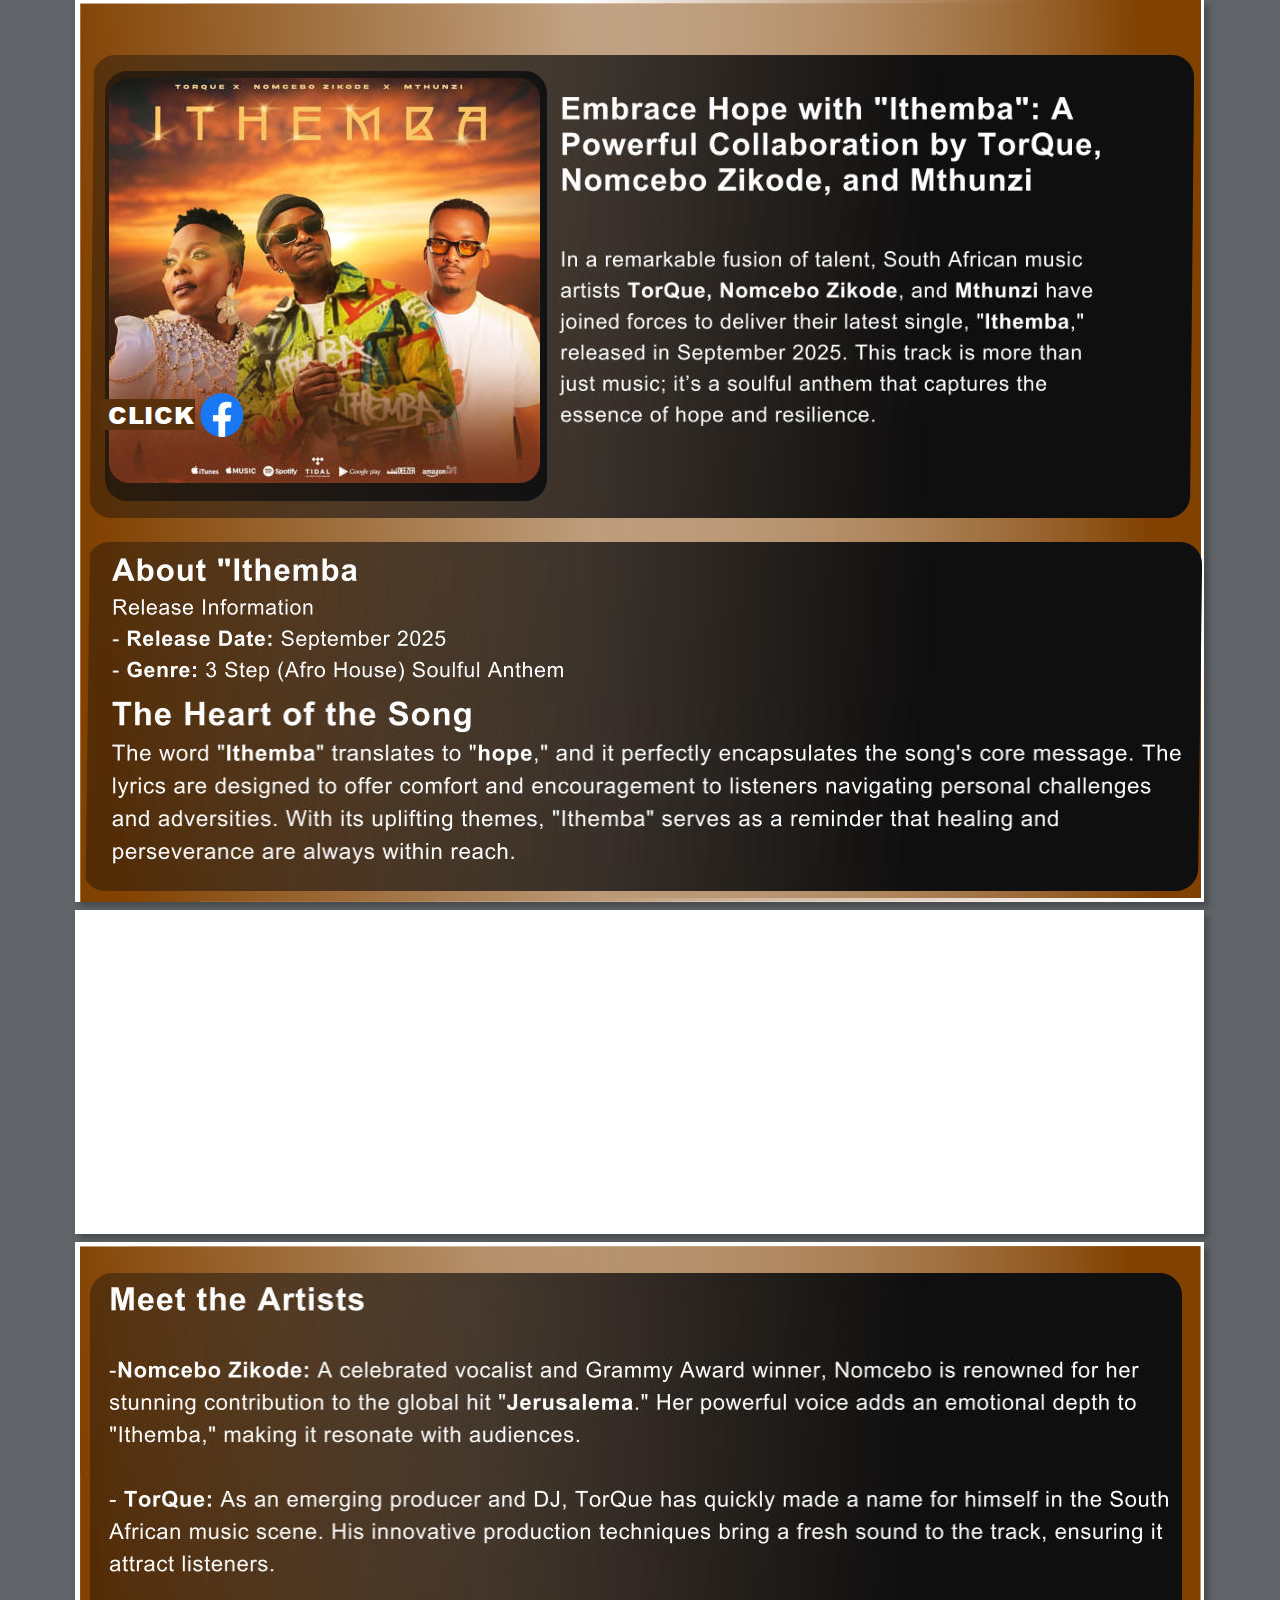
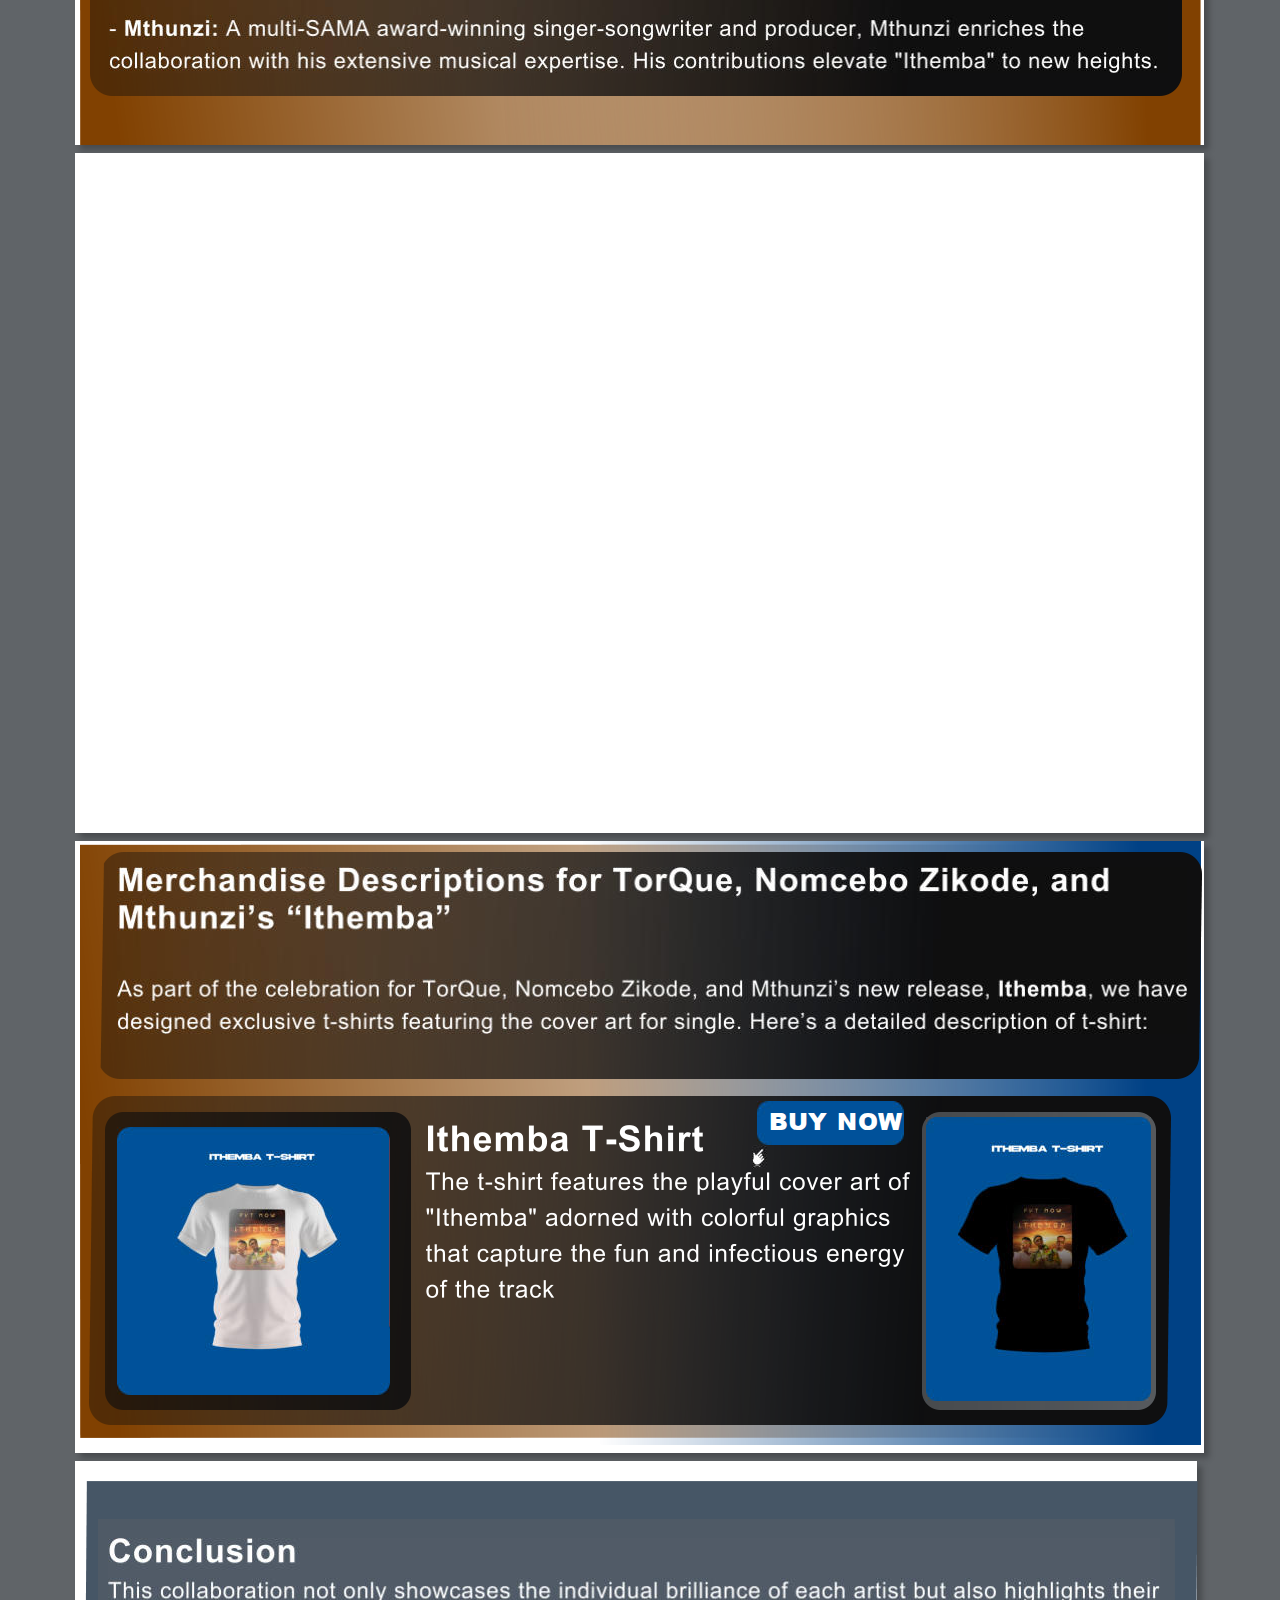
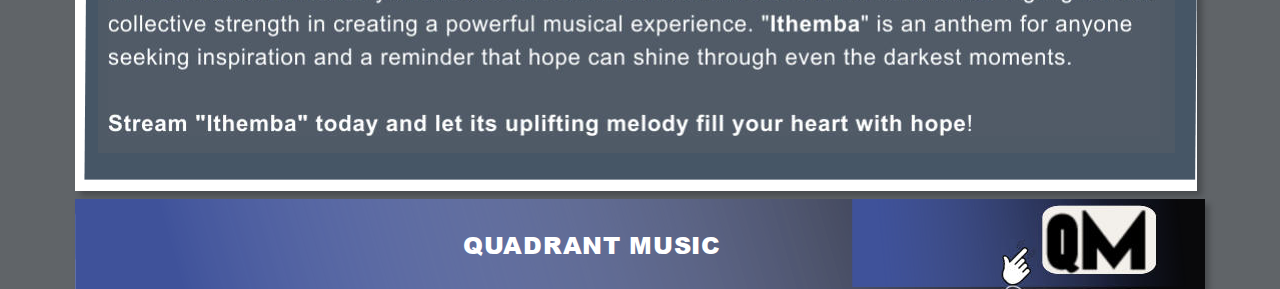
<file: ithemba-index.htm>
<!DOCTYPE html>
<html lang="en">
<head>
 <meta http-equiv="X-UA-Compatible" content="IE=EDGE">
 <meta charset="utf-8">
 <meta name="Generator" content="Xara HTML filter v.9.6.0.33">
 <meta name="XAR Files" content="ithemba-index_htm_files/xr_files.txt">
 <meta property="og:title" content="Embrace Hope with A Powerful Collaboration by TorQue, Nomcebo Zikode, and Mthunzi" />
 <meta property="og:description" content="In a remarkable fusion of talent, South African music artists TorQue, Nomcebo Zikode, and Mthunzi have joined forces to deliver their latest single, ithemba, released in September 2025. This track is more than just music; it's a soulful anthem that captures the essence of hope and resilience." />
 <meta property="og:image" content="ithemba_htm_files/ithemba.jpg">
 <title>ithemba</title>
 <meta name="viewport" content="width=device-width, initial-scale=1">
 <link rel="stylesheet" href="ithemba-index_htm_files/xr_fonts.css">
 <!--=============== FAVICON ===============-->
 <link rel="shortcut icon" href="ithemba_htm_files/ithemba.jpg" type="image/x-icon">
 <script><!--
 if(navigator.userAgent.indexOf('MSIE')!=-1 || navigator.userAgent.indexOf('Trident')!=-1){ document.write('<link rel="stylesheet" href="ithemba-index_htm_files/xr_fontsie.css"/>');} 
 if(navigator.userAgent.indexOf('Android')!=-1){ document.write('<link rel="stylesheet" href="ithemba-index_htm_files/xr_fontsrep.css"/>');} 
--></script>
 <script>document.documentElement.className="xr_bgh0";</script>
 <link rel="stylesheet" href="ithemba-index_htm_files/xr_main.css">
 <link rel="stylesheet" href="ithemba-index_htm_files/custom_styles.css">
 <link rel="stylesheet" href="ithemba-index_htm_files/xr_text.css">
 <script>
 <!--
  var xr_bckgx=0,xr_bckgy=0;function xr_rx(){var ww=document.documentElement.clientWidth;
  xr_dx=(ww-parseInt(xr_xr.style.width))/2;
  if(xr_dx<0){xr_dx=0;};
  document.body.style.backgroundPosition=xr_dx+xr_bckgx+"px "+(xr_bckgy+xr_xr.offsetTop)+"px";};
  function xr_nn(){return(true);};function xr_mm(){};
  window.onresize=xr_rx; window.onload=xr_rx;
 -->
</script>
 <script src="ithemba-index_htm_files/replaceMobileFonts.js"></script>
 <script>xr_spavert=1;xr_pagegap=4;</script>
 <link rel="stylesheet" href="ithemba-index_htm_files/ani.css">
 <style>
  @media screen and (min-width: 1127px) {#xr_xr {top:0px;}}
 </style>
</head>
<body style="background-color:#606468">
<!--[if gte IE 9]><!-->
<div id="xr_xr" class="xr_noc" style="width: 1130px; height: 902px; position:relative; text-align:left; margin:0 auto;" onmousedown="xr_mm(event);">
<!--<![endif]-->
<!--[if lt IE 9]>
<div class="xr_ap" id="xr_xr" style="width: 1130px; height: 902px; left:50%; margin-left: -565px; text-align: left; top:0px;">
<![endif]-->
 <script>var xr_xr=document.getElementById("xr_xr")</script>
<div id="xr_td" class="xr_td">
<div class="xr_app xr_page0 xr_bgn_0_0_0" id="xr_page0" style="height: 902px; left:0px;">
<div id="xr_page_ithemba-index"></div>
<div class="xr_apb xr_pp" style="width: 1129px; height: 902px; top:0px; left:0px; background-color: white; box-shadow: 5px 5px 6px rgba(0,0,0,0.25);"></div>
<div id="xr_xrc1" class="xr_ap xr_xrc" style="width: 1130px; height: 902px; overflow:hidden;">
<div class="xr_group" style="-moz-opacity: 0.00;-khtml-opacity: 0.00;opacity: 0.00;filter:progid:DXImageTransform.Microsoft.Alpha(opacity=0); position:relative;">
 <span class="xr_ar" style="left:0px;top:0px;width:1130px;height:432px; background-color: #000000;-moz-opacity: 0.00;-khtml-opacity: 0.00;opacity: 0.00;filter:progid:DXImageTransform.Microsoft.Alpha(opacity=0);"></span>
</div>
<div class="xr_group" style="-moz-opacity: 0.00;-khtml-opacity: 0.00;opacity: 0.00;filter:progid:DXImageTransform.Microsoft.Alpha(opacity=0); position:relative;">
 <span class="xr_ar" style="left:460px;top:176px;width:671px;height:256px; background-color: #000000;-moz-opacity: 0.00;-khtml-opacity: 0.00;opacity: 0.00;filter:progid:DXImageTransform.Microsoft.Alpha(opacity=0);"></span>
</div>
<div class="xr_group" style="-moz-opacity: 0.00;-khtml-opacity: 0.00;opacity: 0.00;filter:progid:DXImageTransform.Microsoft.Alpha(opacity=0); position:relative;">
 <span class="xr_ar" style="left:1083px;top:28px;width:47px;height:60px; background-color: #000000;-moz-opacity: 0.00;-khtml-opacity: 0.00;opacity: 0.00;filter:progid:DXImageTransform.Microsoft.Alpha(opacity=0);"></span>
</div>
 <img class="xr_ap" src="ithemba-index_htm_files/98.png" alt="" title="" style="left:5px;top:2px;width:1624px;height:900px;">
 <img class="xr_ap" src="ithemba-index_htm_files/99.png" alt="" title="" style="left:473px;top:-6px;width:654px;height:905px;">
 <img class="xr_ap" src="ithemba-index_htm_files/100.png" alt="" title="" style="left:14px;top:55px;width:1105px;height:463px;">
 <img class="xr_ap" src="ithemba-index_htm_files/101.png" alt="" title="" style="left:30px;top:71px;width:442px;height:430px;">
 <img class="xr_ap" src="ithemba-index_htm_files/ithemba.jpg" alt="" title="" style="left:34px;top:78px;width:431px;height:405px;">
 <img class="xr_ap" src="ithemba-index_htm_files/103.png" alt="" title="" style="left:8px;top:542px;width:1119px;height:349px;">
 <a href="https://www.facebook.com/share/19wUsZ2rCQ/" onclick="return(xr_nn());">
  <img class="xr_ap" src="ithemba-index_htm_files/104.jpg" alt="" title="" style="left:125px;top:392px;width:45px;height:46px;">
 </a>
 <img class="xr_ap" src="ithemba-index_htm_files/105.jpg" alt="" title="" style="left:484px;top:97px;width:541px;height:329px;">
 <img class="xr_ap" src="ithemba-index_htm_files/106.jpg" alt="" title="" style="left:37px;top:558px;width:451px;height:124px;">
 <img class="xr_ap" src="ithemba-index_htm_files/107.jpg" alt="" title="" style="left:37px;top:701px;width:1069px;height:163px;">
 <img class="xr_ap" src="ithemba-index_htm_files/108.jpg" alt="" title="" style="left:26px;top:399px;width:94px;height:31px;">
 <div class="xr_txt Normal_text xr_s0" style="position: absolute; left:33px; top:424px; width:83px; height:10px;">
  <span class="xr_tl Normal_text xr_s0" style="top: -25.88px;">CLICK</span>
 </div>
</div>
</div>
<div class="xr_app xr_page1 xr_bgn_1_0_0" id="xr_page1" style="height: 324px; left:0px;">
<div id="xr_page_ithemba-index_2"></div>
<div class="xr_apb xr_pp" style="width: 1129px; height: 324px; top:0px; left:0px; background-color: white; box-shadow: 5px 5px 6px rgba(0,0,0,0.25);"></div>
<div id="xr_xrc2" class="xr_ap xr_xrc" style="width: 1130px; height: 324px; overflow:hidden;">
<iframe src="https://open.spotify.com/embed/track/3Icr7OoaJfcSrgJ8YKu6nD?si=rzp67eGBQJKBaQUAr3SzgQ" width="1130" height="400" frameborder="0" allowtransparency="true" allow="encrypted-media"></iframe>
</div>
</div>
<div class="xr_app xr_page2 xr_bgn_2_0_0" id="xr_page2" style="height: 503px; left:0px;">
<div id="xr_page_ithemba-index_3"></div>
<div class="xr_apb xr_pp" style="width: 1129px; height: 503px; top:0px; left:0px; background-color: white; box-shadow: 5px 5px 6px rgba(0,0,0,0.25);"></div>
<div id="xr_xrc3" class="xr_ap xr_xrc" style="width: 1130px; height: 503px; overflow:hidden;">
<div class="xr_group" style="-moz-opacity: 0.00;-khtml-opacity: 0.00;opacity: 0.00;filter:progid:DXImageTransform.Microsoft.Alpha(opacity=0); position:relative;">
 <span class="xr_ar" style="left:0px;top:0px;width:1130px;height:432px; background-color: #000000;-moz-opacity: 0.00;-khtml-opacity: 0.00;opacity: 0.00;filter:progid:DXImageTransform.Microsoft.Alpha(opacity=0);"></span>
</div>
<div class="xr_group" style="-moz-opacity: 0.00;-khtml-opacity: 0.00;opacity: 0.00;filter:progid:DXImageTransform.Microsoft.Alpha(opacity=0); position:relative;">
 <span class="xr_ar" style="left:460px;top:176px;width:671px;height:256px; background-color: #000000;-moz-opacity: 0.00;-khtml-opacity: 0.00;opacity: 0.00;filter:progid:DXImageTransform.Microsoft.Alpha(opacity=0);"></span>
</div>
<div class="xr_group" style="-moz-opacity: 0.00;-khtml-opacity: 0.00;opacity: 0.00;filter:progid:DXImageTransform.Microsoft.Alpha(opacity=0); position:relative;">
 <span class="xr_ar" style="left:1083px;top:28px;width:47px;height:60px; background-color: #000000;-moz-opacity: 0.00;-khtml-opacity: 0.00;opacity: 0.00;filter:progid:DXImageTransform.Microsoft.Alpha(opacity=0);"></span>
</div>
 <img class="xr_ap" src="ithemba-index_htm_files/110.png" alt="" title="" style="left:5px;top:4px;width:1624px;height:503px;">
 <img class="xr_ap" src="ithemba-index_htm_files/111.png" alt="" title="" style="left:370px;top:4px;width:756px;height:500px;">
 <img class="xr_ap" src="ithemba-index_htm_files/112.png" alt="" title="" style="left:15px;top:31px;width:1092px;height:423px;">
 <img class="xr_ap" src="ithemba-index_htm_files/113.png" alt="" title="" style="left:133px;top:367px;width:90px;height:89px;">
 <img class="xr_ap" src="ithemba-index_htm_files/115.jpg" alt="" title="" style="left:34px;top:45px;width:1059px;height:386px;">
</div>
</div>
<div class="xr_app xr_page3 xr_bgn_3_0_0" id="xr_page3" style="height: 680px; left:0px;">
<div id="xr_page_ithemba-index_4"></div>
<div class="xr_apb xr_pp" style="width: 1129px; height: 680px; top:0px; left:0px; background-color: white; box-shadow: 5px 5px 6px rgba(0,0,0,0.25);"></div>
<div id="xr_xrc4" class="xr_ap xr_xrc" style="width: 1130px; height: 680px; overflow:hidden;">
<iframe width="1130" height="700" src="https://www.youtube.com/embed/GgXDtnYen1s?si=V6PRXFPMeUVKWlBs" frameborder="0" allowfullscreen></iframe>
</div>
</div>
<div class="xr_app xr_page4 xr_bgn_4_0_0" id="xr_page4" style="height: 612px; left:0px;">
<div id="xr_page_-a-j"></div>
<div class="xr_apb xr_pp" style="width: 1129px; height: 612px; top:0px; left:0px; background-color: white; box-shadow: 5px 5px 6px rgba(0,0,0,0.25);"></div>
<div id="xr_xrc5" class="xr_ap xr_xrc" style="width: 1130px; height: 612px; overflow:hidden;">
<div class="xr_group" style="-moz-opacity: 0.00;-khtml-opacity: 0.00;opacity: 0.00;filter:progid:DXImageTransform.Microsoft.Alpha(opacity=0); position:relative;">
 <span class="xr_ar" style="left:0px;top:0px;width:1130px;height:432px; background-color: #000000;-moz-opacity: 0.00;-khtml-opacity: 0.00;opacity: 0.00;filter:progid:DXImageTransform.Microsoft.Alpha(opacity=0);"></span>
</div>
<div class="xr_group" style="-moz-opacity: 0.00;-khtml-opacity: 0.00;opacity: 0.00;filter:progid:DXImageTransform.Microsoft.Alpha(opacity=0); position:relative;">
 <span class="xr_ar" style="left:460px;top:176px;width:671px;height:256px; background-color: #000000;-moz-opacity: 0.00;-khtml-opacity: 0.00;opacity: 0.00;filter:progid:DXImageTransform.Microsoft.Alpha(opacity=0);"></span>
</div>
<div class="xr_group" style="-moz-opacity: 0.00;-khtml-opacity: 0.00;opacity: 0.00;filter:progid:DXImageTransform.Microsoft.Alpha(opacity=0); position:relative;">
 <span class="xr_ar" style="left:1083px;top:28px;width:47px;height:60px; background-color: #000000;-moz-opacity: 0.00;-khtml-opacity: 0.00;opacity: 0.00;filter:progid:DXImageTransform.Microsoft.Alpha(opacity=0);"></span>
</div>
 <img class="xr_ap" src="ithemba-index_htm_files/116.png" alt="" title="" style="left:5px;top:3px;width:1624px;height:594px;">
 <img class="xr_ap" src="ithemba-index_htm_files/117.png" alt="" title="" style="left:473px;top:-5px;width:654px;height:610px;">
 <img class="xr_ap" src="ithemba-index_htm_files/118.png" alt="" title="" style="left:14px;top:255px;width:1082px;height:329px;">
 <img class="xr_ap" src="ithemba-index_htm_files/119.png" alt="" title="" style="left:30px;top:271px;width:306px;height:298px;">
 <img class="xr_ap" src="ithemba-index_htm_files/120.jpg" alt="" title="" style="left:42px;top:286px;width:273px;height:268px;">
 <img class="xr_ap" src="ithemba-index_htm_files/121.png" alt="" title="" style="left:23px;top:11px;width:1104px;height:227px;">
 <img class="xr_ap" src="ithemba-index_htm_files/122.png" alt="" title="" style="left:847px;top:271px;width:234px;height:298px;">
 <img class="xr_ap" src="ithemba-index_htm_files/123.jpg" alt="" title="" style="left:851px;top:276px;width:225px;height:284px;">
 <a href="https://t-shirt-ithemba.zama" onclick="return(xr_nn());">
  <img class="xr_ap" src="ithemba-index_htm_files/124.jpg" alt="" title="" style="left:682px;top:260px;width:147px;height:44px;">
 </a>
 <div class="xr_txt Normal_text xr_s0" style="position: absolute; left:694px; top:289px; width:128px; height:10px;">
  <span class="xr_tl Normal_text xr_s0" style="top: -25.88px;"><a href="https://t-shirt-ithemba.zama" onclick=""><span class="Normal_text xr_s0" style="">BUY NOW</span></a></span>
 </div>
 <img class="xr_ap" src="ithemba-index_htm_files/125.jpg" alt="" title="" style="left:677px;top:304px;width:15px;height:24px;">
 <img class="xr_ap" src="ithemba-index_htm_files/126.jpg" alt="" title="" style="left:42px;top:26px;width:1070px;height:167px;">
 <img class="xr_ap" src="ithemba-index_htm_files/127.png" alt="" title="" style="left:351px;top:284px;width:484px;height:173px;">
</div>
</div>
<div class="xr_app xr_page5 xr_bgn_5_0_0" id="xr_page5" style="height: 330px; left:0px;">
<div id="xr_page_-a-f"></div>
<div class="xr_apb xr_pp" style="width: 1122px; height: 330px; top:0px; left:0px; background-color: white; box-shadow: 5px 5px 6px rgba(0,0,0,0.25);"></div>
<div id="xr_xrc6" class="xr_ap xr_xrc" style="width: 1123px; height: 330px; overflow:hidden;">
 <img class="xr_ap" src="ithemba-index_htm_files/128.png" alt="" title="" style="left:9px;top:20px;width:1114px;height:299px;">
 <img class="xr_ap" src="ithemba-index_htm_files/130.png" alt="" title="" style="left:22px;top:57px;width:1078px;height:236px;">
 <img class="xr_ap" src="ithemba-index_htm_files/131.jpg" alt="" title="" style="left:33px;top:77px;width:1052px;height:198px;">
</div>
</div>
<div class="xr_app xr_page6 xr_bgn_6_0_0" id="xr_page6" style="height: 90px; left:0px;">
<div id="xr_page_ithemba-index_7"></div>
<div class="xr_apb xr_pp" style="width: 1129px; height: 90px; top:0px; left:0px; background-color: white; box-shadow: 5px 5px 6px rgba(0,0,0,0.25);"></div>
<div id="xr_xrc7" class="xr_ap xr_xrc" style="width: 1130px; height: 90px; overflow:hidden;">
 <img class="xr_ap" src="ithemba-index_htm_files/132.png" alt="" title="" style="left:-1px;top:-15px;width:1132px;height:112px;">
 <img class="xr_ap" src="ithemba-index_htm_files/133.png" alt="" title="" style="left:0px;top:-12px;width:1131px;height:111px;">
<div class="xr_group" style="-moz-opacity: 0.00;-khtml-opacity: 0.00;opacity: 0.00;filter:progid:DXImageTransform.Microsoft.Alpha(opacity=0); position:relative;">
 <span class="xr_ar" style="left:0px;top:0px;width:1130px;height:432px; background-color: #000000;-moz-opacity: 0.00;-khtml-opacity: 0.00;opacity: 0.00;filter:progid:DXImageTransform.Microsoft.Alpha(opacity=0);"></span>
</div>
<div class="xr_group" style="-moz-opacity: 0.00;-khtml-opacity: 0.00;opacity: 0.00;filter:progid:DXImageTransform.Microsoft.Alpha(opacity=0); position:relative;">
</div>
<div class="xr_group" style="-moz-opacity: 0.00;-khtml-opacity: 0.00;opacity: 0.00;filter:progid:DXImageTransform.Microsoft.Alpha(opacity=0); position:relative;">
 <span class="xr_ar" style="left:1083px;top:28px;width:47px;height:60px; background-color: #000000;-moz-opacity: 0.00;-khtml-opacity: 0.00;opacity: 0.00;filter:progid:DXImageTransform.Microsoft.Alpha(opacity=0);"></span>
</div>
 <img class="xr_ap" src="ithemba-index_htm_files/134.png" alt="" title="" style="left:777px;top:-11px;width:354px;height:100px;">
 <a href="https://quadrantmusic.netlify.app/advertising-the-strategy" onclick="return(xr_nn());">
  <img class="xr_ap" src="ithemba-index_htm_files/135.png" alt="" title="" style="left:967px;top:6px;width:114px;height:69px;">
 </a>
 <a href="https://quadrantmusic.netlify.app/advertising-the-strategy" onclick="return(xr_nn());">
  <img class="xr_ap" src="ithemba-index_htm_files/136.jpg" alt="" title="" style="left:960px;top:-19px;width:124px;height:124px;">
 </a>
 <img class="xr_ap" src="ithemba-index_htm_files/137.jpg" alt="" title="" style="left:926px;top:40px;width:35px;height:55px;">
 <div class="xr_txt Normal_text xr_s0" style="position: absolute; left:388px; top:55px; width:249px; height:10px;">
  <span class="xr_tl Normal_text xr_s0" style="top: -25.88px;">QUADRANT MUSIC</span>
 </div>
</div>
</div>
</div>
</div>
<!--[if lt IE 7]><script src="ithemba-index_htm_files/png.js"></script><![endif]-->
</body>
</html>
</file>
<file: ithemba-index_htm_files/xr_fonts.css>
@font-face {font-family: 'Arial Black';font-weight:900;font-style:normal;src: url("XaraWDGeneratedHTMLfont1.woff") format("woff"), url("XaraWDEmbeddedHTMLfont1.eot?") format("embedded-opentype"), local('Arial Black'), local('ArialBlack');}
</file>
<file: ithemba-index_htm_files/xr_fontsie.css>
@font-face {font-family: 'Arial Black';font-weight:900;font-style:normal;src: url("XaraWDGeneratedHTMLfont1.woff") format("woff"), url("XaraWDEmbeddedHTMLfont1.eot?") format("embedded-opentype"), local('Arial Black'), local('ArialBlack');}
</file>
<file: ithemba-index_htm_files/xr_main.css>
/* Site settings */
body {background-color:#ffffff;margin:0px;font-family:Arial,sans-serif;font-size:13px;font-weight:normal;font-style:normal;text-decoration:none;text-rendering:optimizeLegibility;font-feature-settings:'kern', 'liga' 0, 'clig' 0, 'calt' 0;color:#000000;letter-spacing:0em;-webkit-print-color-adjust:exact;}
a {text-decoration:none;}
a:link {color:#FFFFFF; cursor:pointer;}
a:visited {color:#561A8B;}
a:hover {color:#0000EE;}
a * {color:#FFFFFF;text-decoration:none;}
sup {font-size:0.5em; vertical-align: 0.66em;}
sub {font-size:0.5em; vertical-align: -0.1em;}
.xr_tl {position: absolute; white-space: pre; unicode-bidi:bidi-override;}
.xr_tr {position: absolute; white-space: pre; unicode-bidi:bidi-override; text-align:right;}
.xr_tc {position: absolute; white-space: pre; unicode-bidi:bidi-override; text-align:center;}
.xr_tj {position: absolute; unicode-bidi:bidi-override; text-align:justify;}
.xr_tb {position: absolute; unicode-bidi:bidi-override;}
.xr_e1 {display: inline-block; border:none; white-space:normal;}
.xr_e2 {position: absolute; display: block; border:none;}
.xr_ap {position: absolute; border:none;}
.xr_ar {position: absolute; display:block;}
.xr_ae {position: relative; border:none;}
.xr_strb {z-index: 1;}
.xr_strb .mxs-arrow, .xr_strb .mxs-navigation {visibility: hidden;}
.xr_strf {z-index: 3;}
.xr_xrc, .xr_xri_, .xr_sxri, .xr_xpos {z-index: 2;}
.xr_ro, .xr_rd, .xr_rs {z-index: 3;}
.xr_tu {unicode-bidi:bidi-override;margin-top:0px;margin-bottom:0px;}

.xr_tt0 {transition: all 0s;}
.xr_tt1 {transition: all 0.1s; transition-timing-function: ease-in;}
.xr_tt2 {transition: all 0.25s; transition-timing-function: ease-in;}
.xr_tt3 {transition: all 0.5s; transition-timing-function: ease-in;}
.xr_tt4 {transition: all 1s; transition-timing-function: ease-in;}
.xr_tt5 {transition: all 2s; transition-timing-function: ease-in;}
a:hover .xr_ro, a:active .xr_rd, .xr_nb0:hover .xr_ro{visibility:visible;opacity: 1;transform: none;}

a:active .xr_ro {opacity:0;}
.xr_ro, .xr_rd {visibility:hidden;opacity:0;}
.xr_ro0, .xr_rd0, a:active .xr_ro0 {opacity:0;}
.xr_ro1, .xr_rd1, a:active .xr_ro1 {transform:translate3d(0,-20%,0);}
.xr_ro2, .xr_rd2, a:active .xr_ro2 {transform:translate3d(20%,0,0);}
.xr_ro3, .xr_rd3, a:active .xr_ro3 {transform-origin:top; transform:scale3d(1,0.3,1);}
.xr_ro4, .xr_rd4, a:active .xr_ro4 {transform-origin:left; transform:scale3d(0.3,1,1);}
.xr_ro5, .xr_rd5, a:active .xr_ro5 {transform:rotate3d(1,0,0,180deg); -ms-transform: rotateX(180deg);}
.xr_ro6, .xr_rd6, a:active .xr_ro6 {transform:rotate3d(0,1,0,180deg); -ms-transform: rotateY(180deg);}
.xr_ro7, .xr_rd7, a:active .xr_ro7 {transform:rotate3d(0,0,1,180deg);}
.xr_ro8, .xr_rd8, a:active .xr_ro8 {transform:scale3d(0.3,0.3,1);}
.xr_ro9, .xr_rd9, a:active .xr_ro9 {transform:skew(-30deg,0) translate3d(10%,0,0);}
.xr_ro10, .xr_rd10, a:active .xr_ro10 {transform-origin:50% 500%; transform:rotate3d(0,0,1,10deg);}
.xr_ro11, .xr_rd11, a:active .xr_ro11 {transform:translate3d(0,-50%,0) scale3d(0.3,0.3,1);}
.xr_ro12, .xr_rd12, a:active .xr_ro12 {transform:translate3d(0,20%,0);}
.xr_ro13, .xr_rd13, a:active .xr_ro13 {transform:translate3d(-20%,0,0);}
.xr_stickie {z-index: 90;}
.xr_nb0 {touch-action: none;}
.xr_nb0:hover > .xr_nb2, .xr_nb1:hover > .xr_nb2 {visibility: visible; opacity: 1 !important; transform: none !important;}
.xr_nb2 {white-space: nowrap; padding:0px; margin:0px; visibility: hidden; position: absolute; z-index:101;}
.xr_nb2 li {display:block;}
.xr_nb2 li a {display:block; text-decoration:none;}
.xr_nb4 {display:block; padding:0px; margin:0px;}
.xr_nb6 {width:100%; height:2px;}
.xr_nb1 {position: relative;}
.xr_nb1:after {content: ''; position: absolute; top: 50%; right: .5em; height: 0px; width: 0px; border: 5px solid transparent; margin-top: -5px; margin-right: -3px; border-color: transparent; border-left-color: inherit;}
body {text-align:center;}
@media screen, handheld {
.xr_app {position: absolute;}
.xr_apb {display:block; position:absolute;}
.xr_c_Theme_Color_4 {color:#E5E5E5;}
.xr_c_Text {color:#FFFFFF;}
.xr_page0 {top:0px; width:1130px;}
.xr_page1 {top:910px; width:1130px;}
.xr_page2 {top:1242px; width:1130px;}
.xr_page3 {top:1753px; width:1130px;}
.xr_page4 {top:2441px; width:1130px;}
.xr_page5 {top:3061px; width:1123px;}
.xr_page6 {top:3399px; width:1130px;}
}
@media print {
 .xr_app {position:relative; top:0px; page-break-after: always; display: block !important; visibility: visible !important;}
 .xr_apb {display:none;}
}
</file>
<file: ithemba-index_htm_files/custom_styles.css>
.Normal_text {font-family:Arial;font-weight:normal;font-style:normal;font-size:14.97pt;text-decoration:none;text-transform: none;color:#FFFFFF;letter-spacing:0.03em;}
</file>
<file: ithemba-index_htm_files/xr_text.css>
/* Text styles */
.xr_s0 {font-family:'Arial Black';font-weight:900;font-style:normal;font-size:17.64pt;text-decoration:none;font-feature-settings:'kern','liga' 0,'clig' 0,'calt' 0,'titl' 0,'salt' 0,'swsh' 0,'cswh' 0;text-transform: none;color:#FFFFFF;background-color:Transparent;letter-spacing:0.03em;}
</file>
<file: ithemba_htm_files/xr_fonts.css>
@font-face {font-family: 'Arial Black';font-weight:900;font-style:normal;src: url("XaraWDGeneratedHTMLfont1.woff") format("woff"), url("XaraWDEmbeddedHTMLfont1.eot?") format("embedded-opentype"), local('Arial Black'), local('ArialBlack');}
</file>
<file: ithemba_htm_files/xr_fontsie.css>
@font-face {font-family: 'Arial Black';font-weight:900;font-style:normal;src: url("XaraWDGeneratedHTMLfont1.woff") format("woff"), url("XaraWDEmbeddedHTMLfont1.eot?") format("embedded-opentype"), local('Arial Black'), local('ArialBlack');}
</file>
<file: ithemba_htm_files/xr_main.css>
/* Site settings */
body {background-color:#ffffff;margin:0px;font-family:Arial,sans-serif;font-size:13px;font-weight:normal;font-style:normal;text-decoration:none;text-rendering:optimizeLegibility;font-feature-settings:'kern', 'liga' 0, 'clig' 0, 'calt' 0;color:#000000;letter-spacing:0em;-webkit-print-color-adjust:exact;}
a {text-decoration:none;}
a:link {color:#FFFFFF; cursor:pointer;}
a:visited {color:#561A8B;}
a:hover {color:#0000EE;}
a * {color:#FFFFFF;text-decoration:none;}
sup {font-size:0.5em; vertical-align: 0.66em;}
sub {font-size:0.5em; vertical-align: -0.1em;}
.xr_tl {position: absolute; white-space: pre; unicode-bidi:bidi-override;}
.xr_tr {position: absolute; white-space: pre; unicode-bidi:bidi-override; text-align:right;}
.xr_tc {position: absolute; white-space: pre; unicode-bidi:bidi-override; text-align:center;}
.xr_tj {position: absolute; unicode-bidi:bidi-override; text-align:justify;}
.xr_tb {position: absolute; unicode-bidi:bidi-override;}
.xr_e1 {display: inline-block; border:none; white-space:normal;}
.xr_e2 {position: absolute; display: block; border:none;}
.xr_ap {position: absolute; border:none;}
.xr_ar {position: absolute; display:block;}
.xr_ae {position: relative; border:none;}
.xr_strb {z-index: 1;}
.xr_strb .mxs-arrow, .xr_strb .mxs-navigation {visibility: hidden;}
.xr_strf {z-index: 3;}
.xr_xrc, .xr_xri_, .xr_sxri, .xr_xpos {z-index: 2;}
.xr_ro, .xr_rd, .xr_rs {z-index: 3;}
.xr_tu {unicode-bidi:bidi-override;margin-top:0px;margin-bottom:0px;}

.xr_tt0 {transition: all 0s;}
.xr_tt1 {transition: all 0.1s; transition-timing-function: ease-in;}
.xr_tt2 {transition: all 0.25s; transition-timing-function: ease-in;}
.xr_tt3 {transition: all 0.5s; transition-timing-function: ease-in;}
.xr_tt4 {transition: all 1s; transition-timing-function: ease-in;}
.xr_tt5 {transition: all 2s; transition-timing-function: ease-in;}
a:hover .xr_ro, a:active .xr_rd, .xr_nb0:hover .xr_ro{visibility:visible;opacity: 1;transform: none;}

a:active .xr_ro {opacity:0;}
.xr_ro, .xr_rd {visibility:hidden;opacity:0;}
.xr_ro0, .xr_rd0, a:active .xr_ro0 {opacity:0;}
.xr_ro1, .xr_rd1, a:active .xr_ro1 {transform:translate3d(0,-20%,0);}
.xr_ro2, .xr_rd2, a:active .xr_ro2 {transform:translate3d(20%,0,0);}
.xr_ro3, .xr_rd3, a:active .xr_ro3 {transform-origin:top; transform:scale3d(1,0.3,1);}
.xr_ro4, .xr_rd4, a:active .xr_ro4 {transform-origin:left; transform:scale3d(0.3,1,1);}
.xr_ro5, .xr_rd5, a:active .xr_ro5 {transform:rotate3d(1,0,0,180deg); -ms-transform: rotateX(180deg);}
.xr_ro6, .xr_rd6, a:active .xr_ro6 {transform:rotate3d(0,1,0,180deg); -ms-transform: rotateY(180deg);}
.xr_ro7, .xr_rd7, a:active .xr_ro7 {transform:rotate3d(0,0,1,180deg);}
.xr_ro8, .xr_rd8, a:active .xr_ro8 {transform:scale3d(0.3,0.3,1);}
.xr_ro9, .xr_rd9, a:active .xr_ro9 {transform:skew(-30deg,0) translate3d(10%,0,0);}
.xr_ro10, .xr_rd10, a:active .xr_ro10 {transform-origin:50% 500%; transform:rotate3d(0,0,1,10deg);}
.xr_ro11, .xr_rd11, a:active .xr_ro11 {transform:translate3d(0,-50%,0) scale3d(0.3,0.3,1);}
.xr_ro12, .xr_rd12, a:active .xr_ro12 {transform:translate3d(0,20%,0);}
.xr_ro13, .xr_rd13, a:active .xr_ro13 {transform:translate3d(-20%,0,0);}
.xr_stickie {z-index: 90;}
.xr_nb0 {touch-action: none;}
.xr_nb0:hover > .xr_nb2, .xr_nb1:hover > .xr_nb2 {visibility: visible; opacity: 1 !important; transform: none !important;}
.xr_nb2 {white-space: nowrap; padding:0px; margin:0px; visibility: hidden; position: absolute; z-index:101;}
.xr_nb2 li {display:block;}
.xr_nb2 li a {display:block; text-decoration:none;}
.xr_nb4 {display:block; padding:0px; margin:0px;}
.xr_nb6 {width:100%; height:2px;}
.xr_nb1 {position: relative;}
.xr_nb1:after {content: ''; position: absolute; top: 50%; right: .5em; height: 0px; width: 0px; border: 5px solid transparent; margin-top: -5px; margin-right: -3px; border-color: transparent; border-left-color: inherit;}
body {text-align:center;}
@media screen, handheld {
.xr_app {position: absolute;}
.xr_apb {display:block; position:absolute;}
.xr_c_Theme_Color_4 {color:#E5E5E5;}
.xr_c_Text {color:#FFFFFF;}
.xr_page0 {top:0px; width:1130px;}
.xr_page1 {top:910px; width:1130px;}
.xr_page2 {top:1178px; width:1130px;}
.xr_page3 {top:1689px; width:1130px;}
.xr_page4 {top:2377px; width:1130px;}
.xr_page5 {top:2997px; width:1123px;}
.xr_page6 {top:3335px; width:1130px;}
}
@media print {
 .xr_app {position:relative; top:0px; page-break-after: always; display: block !important; visibility: visible !important;}
 .xr_apb {display:none;}
}
</file>
<file: ithemba_htm_files/custom_styles.css>
.Normal_text {font-family:Arial;font-weight:normal;font-style:normal;font-size:14.97pt;text-decoration:none;text-transform: none;color:#FFFFFF;letter-spacing:0.03em;}
</file>
<file: ithemba_htm_files/xr_text.css>
/* Text styles */
.xr_s0 {font-family:'Arial Black';font-weight:900;font-style:normal;font-size:17.64pt;text-decoration:none;font-feature-settings:'kern','liga' 0,'clig' 0,'calt' 0,'titl' 0,'salt' 0,'swsh' 0,'cswh' 0;text-transform: none;color:#FFFFFF;background-color:Transparent;letter-spacing:0.03em;}
</file>
<file: ithemba-index_htm_files/ani.css>
/*
Animate.css - http://daneden.me/animate
Licensed under the MIT license - http://opensource.org/licenses/MIT
Copyright (c) 2014 Daniel Eden
*/
a:hover .xr_1as1, a:hover .xr_1aso1, .xr_0as1 {
  -webkit-animation-duration: 0.5s;
          animation-duration: 0.5s;
  -webkit-animation-fill-mode: both;
          animation-fill-mode: both;
}
a:hover .xr_1as2, a:hover .xr_1aso2, .xr_0as2 {
  -webkit-animation-duration: 0.7s;
          animation-duration: 0.7s;
  -webkit-animation-fill-mode: both;
          animation-fill-mode: both;
}
a:hover .xr_1as3, a:hover .xr_1aso3, .xr_0as3 {
  -webkit-animation-duration: 1s;
          animation-duration: 1s;
  -webkit-animation-fill-mode: both;
          animation-fill-mode: both;
}
a:hover .xr_1as4, a:hover .xr_1aso4, .xr_0as4{
  -webkit-animation-duration: 1.5s;
          animation-duration: 1.5s;
  -webkit-animation-fill-mode: both;
          animation-fill-mode: both;
}
a:hover .xr_1as5, a:hover .xr_1aso5 , .xr_0as5{
  -webkit-animation-duration: 2s;
          animation-duration: 2s;
  -webkit-animation-fill-mode: both;
          animation-fill-mode: both;
}
.xr_1aso1, .xr_1aso2, .xr_1aso3, .xr_1aso4, .xr_1aso5{visibility: hidden;}
a:hover .xr_1aso1, a:hover .xr_1aso2, a:hover .xr_1aso3, a:hover .xr_1aso4, a:hover .xr_1aso5, .xr_nb0:hover .xr_1aso1, .xr_nb0:hover .xr_1aso2, .xr_nb0:hover .xr_1aso3, .xr_nb0:hover .xr_1aso4, .xr_nb0:hover .xr_1aso5 {visibility: visible;}
a:hover .xr_1ao {display:none;}
.xr_1ao {display:block;}
@-webkit-keyframes tr0 {
0% {opacity:1;-webkit-animation-timing-function: ease-out;}
50% {opacity:0;-webkit-animation-timing-function: ease-in;}
100% {opacity:1;-webkit-animation-timing-function: ease-in;}
}
@-webkit-keyframes tr1 {
0% {opacity:1;transform:none;-webkit-animation-timing-function: ease-out;}
50% {opacity:0;transform:translate3d(0,-20%,0);-webkit-animation-timing-function: ease-in;}
100% {opacity:1;transform:none;-webkit-animation-timing-function: ease-in;}
}
@-webkit-keyframes tr2 {
0% {opacity:1;transform:none;-webkit-animation-timing-function: ease-out;}
50% {opacity:0;transform:translate3d(20%,0,0);-webkit-animation-timing-function: ease-in;}
100% {opacity:1;transform:none;-webkit-animation-timing-function: ease-in;}
}
@-webkit-keyframes tr3 {
0% {opacity:1;transform:none;-webkit-animation-timing-function: ease-out;}
50% {opacity:0;transform-origin:top; transform:scale3d(1,0.3,1);-webkit-animation-timing-function: ease-in;}
100% {opacity:1;transform:none;-webkit-animation-timing-function: ease-in;}
}
@-webkit-keyframes tr4 {
0% {opacity:1;transform:none;-webkit-animation-timing-function: ease-out;}
50% {opacity:0;transform-origin:left; transform:scale3d(0.3,1,1);-webkit-animation-timing-function: ease-in;}
100% {opacity:1;transform:none;-webkit-animation-timing-function: ease-in;}
}
@-webkit-keyframes tr5 {
0% {opacity:1;transform:none;-webkit-animation-timing-function: ease-out;}
50% {opacity:0;transform:rotate3d(1,0,0,180deg); -ms-transform: rotateX(180deg);-webkit-animation-timing-function: ease-in;}
100% {opacity:1;transform:none;-webkit-animation-timing-function: ease-in;}
}
@-webkit-keyframes tr6 {
0% {opacity:1;transform:none;-webkit-animation-timing-function: ease-out;}
50% {opacity:0;transform:rotate3d(0,1,0,180deg); -ms-transform: rotateY(180deg);-webkit-animation-timing-function: ease-in;}
100% {opacity:1;transform:none;-webkit-animation-timing-function: ease-in;}
}
@-webkit-keyframes tr7 {
0% {opacity:1;transform:none;-webkit-animation-timing-function: ease-out;}
50% {opacity:0;transform:rotate3d(0,0,1,180deg);-webkit-animation-timing-function: ease-in;}
100% {opacity:1;transform:none;-webkit-animation-timing-function: ease-in;}
}
@-webkit-keyframes tr8 {
0% {opacity:1;transform:none;-webkit-animation-timing-function: ease-out;}
50% {opacity:0;transform:scale3d(0.3,0.3,1);-webkit-animation-timing-function: ease-in;}
100% {opacity:1;transform:none;-webkit-animation-timing-function: ease-in;}
}
@-webkit-keyframes tr9 {
0% {opacity:1;transform:none;-webkit-animation-timing-function: ease-out;}
50% {opacity:0;transform:skew(-30deg,0) translate3d(10%,0,0);-webkit-animation-timing-function: ease-in;}
100% {opacity:1;transform:none;-webkit-animation-timing-function: ease-in;}
}
@-webkit-keyframes tr10 {
0% {opacity:1;transform:none;-webkit-animation-timing-function: ease-out;}
50% {opacity:0;transform-origin:50% 500%; transform:rotate3d(0,0,1,10deg);-webkit-animation-timing-function: ease-in;}
100% {opacity:1;transform:none;-webkit-animation-timing-function: ease-in;}
}
@-webkit-keyframes tr11 {
0% {opacity:1;transform:none;-webkit-animation-timing-function: ease-out;}
50% {opacity:0;transform:translate3d(0,-50%,0) scale3d(0.3,0.3,1);-webkit-animation-timing-function: ease-in;}
100% {opacity:1;transform:none;-webkit-animation-timing-function: ease-in;}
}
@-webkit-keyframes tr12 {
0% {opacity:1;transform:none;-webkit-animation-timing-function: ease-out;}
50% {opacity:0;transform:translate3d(0,20%,0);-webkit-animation-timing-function: ease-in;}
100% {opacity:1;transform:none;-webkit-animation-timing-function: ease-in;}
}
@-webkit-keyframes tr13 {
0% {opacity:1;transform:none;-webkit-animation-timing-function: ease-out;}
50% {opacity:0;transform:translate3d(-20%,0,0);-webkit-animation-timing-function: ease-in;}
100% {opacity:1;transform:none;-webkit-animation-timing-function: ease-in;}
}
@keyframes tr0 {
0% {opacity:1;animation-timing-function: ease-out;}
50% {opacity:0;animation-timing-function: ease-in;}
100% {opacity:1;animation-timing-function: ease-in;}
}
@keyframes tr1 {
0% {opacity:1;transform:none;animation-timing-function: ease-out;}
50% {opacity:0;transform:translate3d(0,-20%,0);animation-timing-function: ease-in;}
99% {opacity:1;transform:translate3d(0,-0.1%,0);animation-timing-function: ease-in;}
100% {opacity:1;transform:none;animation-timing-function: ease-in;}
}
@keyframes tr2 {
0% {opacity:1;transform:none;animation-timing-function: ease-out;}
50% {opacity:0;transform:translate3d(20%,0,0);animation-timing-function: ease-in;}
99% {opacity:1;transform:translate3d(0.1%,0,0);animation-timing-function: ease-in;}
100% {opacity:1;transform:none;animation-timing-function: ease-in;}
}
@keyframes tr3 {
0% {opacity:1;transform:none;animation-timing-function: ease-out;}
50% {opacity:0;transform-origin:top; transform:scale3d(1,0.3,1);animation-timing-function: ease-in;}
100% {opacity:1;transform:none;animation-timing-function: ease-in;}
}
@keyframes tr4 {
0% {opacity:1; transform:none;animation-timing-function: ease-out;}
50% {opacity:0;transform-origin:left; transform:scale3d(0.3,1,1);animation-timing-function: ease-in;}
100% {opacity:1; transform:none;animation-timing-function: ease-in;}
}
@keyframes tr5 {
0% {opacity:1;transform:none;animation-timing-function: ease-out;}
50% {opacity:0;transform:rotate3d(1,0,0,180deg); -ms-transform: rotateX(180deg);animation-timing-function: ease-in;}
100% {opacity:1;transform:none;animation-timing-function: ease-in;}
}
@keyframes tr6 {
0% {opacity:1;transform:none;animation-timing-function: ease-out;}
50% {opacity:0;transform:rotate3d(0,1,0,180deg); -ms-transform: rotateY(180deg);animation-timing-function: ease-in;}
100% {opacity:1;transform:none;animation-timing-function: ease-in;}
}
@keyframes tr7 {
0% {opacity:1;transform:none;animation-timing-function: ease-out;}
50% {opacity:0;transform:rotate3d(0,0,1,180deg);animation-timing-function: ease-in;}
100% {opacity:1;transform:none;animation-timing-function: ease-in;}
}
@keyframes tr8 {
0% {opacity:1;transform:none;animation-timing-function: ease-out;}
50% {opacity:0;transform:scale3d(0.3,0.3,1);animation-timing-function: ease-in;}
100% {opacity:1;transform:none;animation-timing-function: ease-in;}
}
@keyframes tr9 {
0% {opacity:1;transform:none;animation-timing-function: ease-out;}
50% {opacity:0;transform:skew(-30deg,0) translate3d(10%,0,0);animation-timing-function: ease-in;}
99% {opacity:1;transform:skew(0,0) translate3d(0.1%,0,0);animation-timing-function: ease-in;}
100% {opacity:1;transform:none;animation-timing-function: ease-in;}
}
@keyframes tr10 {
0% {opacity:1;transform:none;animation-timing-function: ease-out;}
50% {opacity:0;transform-origin:50% 500%; transform:rotate3d(0,0,1,10deg);animation-timing-function: ease-in;}
100% {opacity:1;transform:none;animation-timing-function: ease-in;}
}
@keyframes tr11 {
0% {opacity:1;transform:none;animation-timing-function: ease-out;}
50% {opacity:0;transform:translate3d(0,-50%,0) scale3d(0.3,0.3,1);animation-timing-function: ease-in;}
99% {opacity:1;transform:translate3d(0,-0.1%,0) scale3d(1,1,1);animation-timing-function: ease-in;}
100% {opacity:1;transform:none;animation-timing-function: ease-in;}
}
@keyframes tr12 {
0% {opacity:1;transform:none;animation-timing-function: ease-out;}
50% {opacity:0;transform:translate3d(0,20%,0);animation-timing-function: ease-in;}
99% {opacity:1;transform:translate3d(0,0.1%,0);animation-timing-function: ease-in;}
100% {opacity:1;transform:none;animation-timing-function: ease-in;}
}
@keyframes tr13 {
0% {opacity:1;transform:none;animation-timing-function: ease-out;}
50% {opacity:0;transform:translate3d(-20%,0,0);animation-timing-function: ease-in;}
99% {opacity:1;transform:translate3d(-0.1%,0,0);animation-timing-function: ease-in;}
100% {opacity:1;transform:none;animation-timing-function: ease-in;}
}
a:hover .xr_1a_0, .xr_0a_0 {-webkit-animation-name: tr0; animation-name: tr0;}
a:hover .xr_1a_1, .xr_0a_1 {-webkit-animation-name: tr1; animation-name: tr1;}
a:hover .xr_1a_2, .xr_0a_2 {-webkit-animation-name: tr2; animation-name: tr2;}
a:hover .xr_1a_3, .xr_0a_3 {-webkit-animation-name: tr3; animation-name: tr3;}
a:hover .xr_1a_4, .xr_0a_4 {-webkit-animation-name: tr4; animation-name: tr4;}
a:hover .xr_1a_5, .xr_0a_5 {-webkit-animation-name: tr5; animation-name: tr5;}
a:hover .xr_1a_6, .xr_0a_6 {-webkit-animation-name: tr6; animation-name: tr6;}
a:hover .xr_1a_7, .xr_0a_7 {-webkit-animation-name: tr7; animation-name: tr7;}
a:hover .xr_1a_8, .xr_0a_8{-webkit-animation-name: tr8; animation-name: tr8;}
a:hover .xr_1a_9, .xr_0a_9 {-webkit-animation-name: tr9; animation-name: tr9;}
a:hover .xr_1a_10, .xr_0a_10 {-webkit-animation-name: tr10; animation-name: tr10;}
a:hover .xr_1a_11, .xr_0a_11 {-webkit-animation-name: tr11; animation-name: tr11;}
a:hover .xr_1a_12, .xr_0a_12 {-webkit-animation-name: tr12; animation-name: tr12;}
a:hover .xr_1a_13, .xr_0a_13 {-webkit-animation-name: tr13; animation-name: tr13;}

@-webkit-keyframes bounce {
  0%, 20%, 53%, 80%, 100% {
    -webkit-animation-timing-function: cubic-bezier(0.215, 0.610, 0.355, 1.000);
            animation-timing-function: cubic-bezier(0.215, 0.610, 0.355, 1.000);
    -webkit-transform: translate3d(0,0,0);
            transform: translate3d(0,0,0);
  }

  40%, 43% {
    -webkit-animation-timing-function: cubic-bezier(0.755, 0.050, 0.855, 0.060);
            animation-timing-function: cubic-bezier(0.755, 0.050, 0.855, 0.060);
    -webkit-transform: translate3d(0, -30px, 0);
            transform: translate3d(0, -30px, 0);
  }

  70% {
    -webkit-animation-timing-function: cubic-bezier(0.755, 0.050, 0.855, 0.060);
            animation-timing-function: cubic-bezier(0.755, 0.050, 0.855, 0.060);
    -webkit-transform: translate3d(0, -15px, 0);
            transform: translate3d(0, -15px, 0);
  }

  90% {
    -webkit-transform: translate3d(0,-4px,0);
            transform: translate3d(0,-4px,0);
  }
}

@keyframes bounce {
  0%, 20%, 53%, 80%, 100% {
    -webkit-animation-timing-function: cubic-bezier(0.215, 0.610, 0.355, 1.000);
            animation-timing-function: cubic-bezier(0.215, 0.610, 0.355, 1.000);
    -webkit-transform: translate3d(0,0,0);
            transform: translate3d(0,0,0);
  }

  40%, 43% {
    -webkit-animation-timing-function: cubic-bezier(0.755, 0.050, 0.855, 0.060);
            animation-timing-function: cubic-bezier(0.755, 0.050, 0.855, 0.060);
    -webkit-transform: translate3d(0, -30px, 0);
            transform: translate3d(0, -30px, 0);
  }

  70% {
    -webkit-animation-timing-function: cubic-bezier(0.755, 0.050, 0.855, 0.060);
            animation-timing-function: cubic-bezier(0.755, 0.050, 0.855, 0.060);
    -webkit-transform: translate3d(0, -15px, 0);
            transform: translate3d(0, -15px, 0);
  }

  90% {
    -webkit-transform: translate3d(0,-4px,0);
            transform: translate3d(0,-4px,0);
  }
}
a:hover .xr_1a1, .xr_0a1 {
  -webkit-animation-name: bounce;
          animation-name: bounce;
  -webkit-transform-origin: center bottom;
      -ms-transform-origin: center bottom;
          transform-origin: center bottom;
}

@-webkit-keyframes flash {
  0%, 50%, 100% {
    opacity: 1;
  }

  25%, 75% {
    opacity: 0;
  }
}

@keyframes flash {
  0%, 50%, 100% {
    opacity: 1;
  }

  25%, 75% {
    opacity: 0;
  }
}

a:hover .xr_1a2, .xr_0a2 {
  -webkit-animation-name: flash;
          animation-name: flash;
}

/* originally authored by Nick Pettit - https://github.com/nickpettit/glide */

@-webkit-keyframes pulse {
  0% {
    -webkit-transform: scale3d(1, 1, 1);
            transform: scale3d(1, 1, 1);
  }

  50% {
    -webkit-transform: scale3d(1.15, 1.15, 1.15);
            transform: scale3d(1.15, 1.15, 1.15);
  }

  100% {
    -webkit-transform: scale3d(1, 1, 1);
            transform: scale3d(1, 1, 1);
  }
}

@keyframes pulse {
  0% {
    -webkit-transform: scale3d(1, 1, 1);
            transform: scale3d(1, 1, 1);
  }

  50% {
    -webkit-transform: scale3d(1.15, 1.15, 1.15);
            transform: scale3d(1.15, 1.15, 1.15);
  }

  100% {
    -webkit-transform: scale3d(1, 1, 1);
            transform: scale3d(1, 1, 1);
  }
}

a:hover .xr_1a3, .xr_0a3 {
  -webkit-animation-name: pulse;
          animation-name: pulse;
}

@-webkit-keyframes rubberBand {
  0% {
    -webkit-transform: scale3d(1, 1, 1);
            transform: scale3d(1, 1, 1);
  }

  30% {
    -webkit-transform: scale3d(1.25, 0.75, 1);
            transform: scale3d(1.25, 0.75, 1);
  }

  40% {
    -webkit-transform: scale3d(0.75, 1.25, 1);
            transform: scale3d(0.75, 1.25, 1);
  }

  50% {
    -webkit-transform: scale3d(1.15, 0.85, 1);
            transform: scale3d(1.15, 0.85, 1);
  }

  65% {
    -webkit-transform: scale3d(.95, 1.05, 1);
            transform: scale3d(.95, 1.05, 1);
  }

  75% {
    -webkit-transform: scale3d(1.05, .95, 1);
            transform: scale3d(1.05, .95, 1);
  }

  100% {
    -webkit-transform: scale3d(1, 1, 1);
            transform: scale3d(1, 1, 1);
  }
}

@keyframes rubberBand {
  0% {
    -webkit-transform: scale3d(1, 1, 1);
            transform: scale3d(1, 1, 1);
  }

  30% {
    -webkit-transform: scale3d(1.25, 0.75, 1);
            transform: scale3d(1.25, 0.75, 1);
  }

  40% {
    -webkit-transform: scale3d(0.75, 1.25, 1);
            transform: scale3d(0.75, 1.25, 1);
  }

  50% {
    -webkit-transform: scale3d(1.15, 0.85, 1);
            transform: scale3d(1.15, 0.85, 1);
  }

  65% {
    -webkit-transform: scale3d(.95, 1.05, 1);
            transform: scale3d(.95, 1.05, 1);
  }

  75% {
    -webkit-transform: scale3d(1.05, .95, 1);
            transform: scale3d(1.05, .95, 1);
  }

  100% {
    -webkit-transform: scale3d(1, 1, 1);
            transform: scale3d(1, 1, 1);
  }
}

a:hover .xr_1a4, .xr_0a4 {
  -webkit-animation-name: rubberBand;
          animation-name: rubberBand;
}

@-webkit-keyframes shake {
  0%, 100% {
    -webkit-transform: translate3d(0, 0, 0);
            transform: translate3d(0, 0, 0);
  }

  10%, 30%, 50%, 70%, 90% {
    -webkit-transform: translate3d(-10px, 0, 0);
            transform: translate3d(-10px, 0, 0);
  }

  20%, 40%, 60%, 80% {
    -webkit-transform: translate3d(10px, 0, 0);
            transform: translate3d(10px, 0, 0);
  }
}

@keyframes shake {
  0%, 100% {
    -webkit-transform: translate3d(0, 0, 0);
            transform: translate3d(0, 0, 0);
  }

  10%, 30%, 50%, 70%, 90% {
    -webkit-transform: translate3d(-10px, 0, 0);
            transform: translate3d(-10px, 0, 0);
  }

  20%, 40%, 60%, 80% {
    -webkit-transform: translate3d(10px, 0, 0);
            transform: translate3d(10px, 0, 0);
  }
}

a:hover .xr_1a5, .xr_0a5 {
  -webkit-animation-name: shake;
          animation-name: shake;
}

@-webkit-keyframes swing {
  20% {
    -webkit-transform: rotate3d(0, 0, 1, 15deg);
            transform: rotate3d(0, 0, 1, 15deg);
  }

  40% {
    -webkit-transform: rotate3d(0, 0, 1, -10deg);
            transform: rotate3d(0, 0, 1, -10deg);
  }

  60% {
    -webkit-transform: rotate3d(0, 0, 1, 5deg);
            transform: rotate3d(0, 0, 1, 5deg);
  }

  80% {
    -webkit-transform: rotate3d(0, 0, 1, -5deg);
            transform: rotate3d(0, 0, 1, -5deg);
  }

  100% {
    -webkit-transform: rotate3d(0, 0, 1, 0deg);
            transform: rotate3d(0, 0, 1, 0deg);
  }
}

@keyframes swing {
  20% {
    -webkit-transform: rotate3d(0, 0, 1, 15deg);
            transform: rotate3d(0, 0, 1, 15deg);
  }

  40% {
    -webkit-transform: rotate3d(0, 0, 1, -10deg);
            transform: rotate3d(0, 0, 1, -10deg);
  }

  60% {
    -webkit-transform: rotate3d(0, 0, 1, 5deg);
            transform: rotate3d(0, 0, 1, 5deg);
  }

  80% {
    -webkit-transform: rotate3d(0, 0, 1, -5deg);
            transform: rotate3d(0, 0, 1, -5deg);
  }

  100% {
    -webkit-transform: rotate3d(0, 0, 1, 0deg);
            transform: rotate3d(0, 0, 1, 0deg);
  }
}

a:hover .xr_1a6, .xr_0a6 {
  -webkit-transform-origin: top center;
      -ms-transform-origin: top center;
          transform-origin: top center;
  -webkit-animation-name: swing;
          animation-name: swing;
}

@-webkit-keyframes tada {
  0% {
    -webkit-transform: scale3d(1, 1, 1);
            transform: scale3d(1, 1, 1);
  }

  10%, 20% {
    -webkit-transform: scale3d(.9, .9, .9) rotate3d(0, 0, 1, -3deg);
            transform: scale3d(.9, .9, .9) rotate3d(0, 0, 1, -3deg);
  }

  30%, 50%, 70%, 90% {
    -webkit-transform: scale3d(1.1, 1.1, 1.1) rotate3d(0, 0, 1, 3deg);
            transform: scale3d(1.1, 1.1, 1.1) rotate3d(0, 0, 1, 3deg);
  }

  40%, 60%, 80% {
    -webkit-transform: scale3d(1.1, 1.1, 1.1) rotate3d(0, 0, 1, -3deg);
            transform: scale3d(1.1, 1.1, 1.1) rotate3d(0, 0, 1, -3deg);
  }

  100% {
    -webkit-transform: scale3d(1, 1, 1);
            transform: scale3d(1, 1, 1);
  }
}

@keyframes tada {
  0% {
    -webkit-transform: scale3d(1, 1, 1);
            transform: scale3d(1, 1, 1);
  }

  10%, 20% {
    -webkit-transform: scale3d(.9, .9, .9) rotate3d(0, 0, 1, -3deg);
            transform: scale3d(.9, .9, .9) rotate3d(0, 0, 1, -3deg);
  }

  30%, 50%, 70%, 90% {
    -webkit-transform: scale3d(1.1, 1.1, 1.1) rotate3d(0, 0, 1, 3deg);
            transform: scale3d(1.1, 1.1, 1.1) rotate3d(0, 0, 1, 3deg);
  }

  40%, 60%, 80% {
    -webkit-transform: scale3d(1.1, 1.1, 1.1) rotate3d(0, 0, 1, -3deg);
            transform: scale3d(1.1, 1.1, 1.1) rotate3d(0, 0, 1, -3deg);
  }

  100% {
    -webkit-transform: scale3d(1, 1, 1);
            transform: scale3d(1, 1, 1);
  }
}

a:hover .xr_1a7, .xr_0a7 {
  -webkit-animation-name: tada;
          animation-name: tada;
}
@-webkit-keyframes wobble {
  0% {
    -webkit-transform: none;
            transform: none;
  }

  15% {
    -webkit-transform: translate3d(-25%, 0, 0) rotate3d(0, 0, 1, -5deg);
            transform: translate3d(-25%, 0, 0) rotate3d(0, 0, 1, -5deg);
  }

  30% {
    -webkit-transform: translate3d(20%, 0, 0) rotate3d(0, 0, 1, 3deg);
            transform: translate3d(20%, 0, 0) rotate3d(0, 0, 1, 3deg);
  }

  45% {
    -webkit-transform: translate3d(-15%, 0, 0) rotate3d(0, 0, 1, -3deg);
            transform: translate3d(-15%, 0, 0) rotate3d(0, 0, 1, -3deg);
  }

  60% {
    -webkit-transform: translate3d(10%, 0, 0) rotate3d(0, 0, 1, 2deg);
            transform: translate3d(10%, 0, 0) rotate3d(0, 0, 1, 2deg);
  }

  75% {
    -webkit-transform: translate3d(-5%, 0, 0) rotate3d(0, 0, 1, -1deg);
            transform: translate3d(-5%, 0, 0) rotate3d(0, 0, 1, -1deg);
  }

  100% {
    -webkit-transform: none;
            transform: none;
  }
}

@keyframes wobble {
  0% {
    -webkit-transform: none;
            transform: none;
  }

  15% {
    -webkit-transform: translate3d(-25%, 0, 0) rotate3d(0, 0, 1, -5deg);
            transform: translate3d(-25%, 0, 0) rotate3d(0, 0, 1, -5deg);
  }

  30% {
    -webkit-transform: translate3d(20%, 0, 0) rotate3d(0, 0, 1, 3deg);
            transform: translate3d(20%, 0, 0) rotate3d(0, 0, 1, 3deg);
  }

  45% {
    -webkit-transform: translate3d(-15%, 0, 0) rotate3d(0, 0, 1, -3deg);
            transform: translate3d(-15%, 0, 0) rotate3d(0, 0, 1, -3deg);
  }

  60% {
    -webkit-transform: translate3d(10%, 0, 0) rotate3d(0, 0, 1, 2deg);
            transform: translate3d(10%, 0, 0) rotate3d(0, 0, 1, 2deg);
  }

  75% {
    -webkit-transform: translate3d(-5%, 0, 0) rotate3d(0, 0, 1, -1deg);
            transform: translate3d(-5%, 0, 0) rotate3d(0, 0, 1, -1deg);
  }

  100% {
    -webkit-transform: none;
            transform: none;
  }
}

a:hover .xr_1a8, .xr_0a8 {
  -webkit-animation-name: wobble;
          animation-name: wobble;
}
</file>
<file: ithemba_htm_files/ani.css>
/*
Animate.css - http://daneden.me/animate
Licensed under the MIT license - http://opensource.org/licenses/MIT
Copyright (c) 2014 Daniel Eden
*/
a:hover .xr_1as1, a:hover .xr_1aso1, .xr_0as1 {
  -webkit-animation-duration: 0.5s;
          animation-duration: 0.5s;
  -webkit-animation-fill-mode: both;
          animation-fill-mode: both;
}
a:hover .xr_1as2, a:hover .xr_1aso2, .xr_0as2 {
  -webkit-animation-duration: 0.7s;
          animation-duration: 0.7s;
  -webkit-animation-fill-mode: both;
          animation-fill-mode: both;
}
a:hover .xr_1as3, a:hover .xr_1aso3, .xr_0as3 {
  -webkit-animation-duration: 1s;
          animation-duration: 1s;
  -webkit-animation-fill-mode: both;
          animation-fill-mode: both;
}
a:hover .xr_1as4, a:hover .xr_1aso4, .xr_0as4{
  -webkit-animation-duration: 1.5s;
          animation-duration: 1.5s;
  -webkit-animation-fill-mode: both;
          animation-fill-mode: both;
}
a:hover .xr_1as5, a:hover .xr_1aso5 , .xr_0as5{
  -webkit-animation-duration: 2s;
          animation-duration: 2s;
  -webkit-animation-fill-mode: both;
          animation-fill-mode: both;
}
.xr_1aso1, .xr_1aso2, .xr_1aso3, .xr_1aso4, .xr_1aso5{visibility: hidden;}
a:hover .xr_1aso1, a:hover .xr_1aso2, a:hover .xr_1aso3, a:hover .xr_1aso4, a:hover .xr_1aso5, .xr_nb0:hover .xr_1aso1, .xr_nb0:hover .xr_1aso2, .xr_nb0:hover .xr_1aso3, .xr_nb0:hover .xr_1aso4, .xr_nb0:hover .xr_1aso5 {visibility: visible;}
a:hover .xr_1ao {display:none;}
.xr_1ao {display:block;}
@-webkit-keyframes tr0 {
0% {opacity:1;-webkit-animation-timing-function: ease-out;}
50% {opacity:0;-webkit-animation-timing-function: ease-in;}
100% {opacity:1;-webkit-animation-timing-function: ease-in;}
}
@-webkit-keyframes tr1 {
0% {opacity:1;transform:none;-webkit-animation-timing-function: ease-out;}
50% {opacity:0;transform:translate3d(0,-20%,0);-webkit-animation-timing-function: ease-in;}
100% {opacity:1;transform:none;-webkit-animation-timing-function: ease-in;}
}
@-webkit-keyframes tr2 {
0% {opacity:1;transform:none;-webkit-animation-timing-function: ease-out;}
50% {opacity:0;transform:translate3d(20%,0,0);-webkit-animation-timing-function: ease-in;}
100% {opacity:1;transform:none;-webkit-animation-timing-function: ease-in;}
}
@-webkit-keyframes tr3 {
0% {opacity:1;transform:none;-webkit-animation-timing-function: ease-out;}
50% {opacity:0;transform-origin:top; transform:scale3d(1,0.3,1);-webkit-animation-timing-function: ease-in;}
100% {opacity:1;transform:none;-webkit-animation-timing-function: ease-in;}
}
@-webkit-keyframes tr4 {
0% {opacity:1;transform:none;-webkit-animation-timing-function: ease-out;}
50% {opacity:0;transform-origin:left; transform:scale3d(0.3,1,1);-webkit-animation-timing-function: ease-in;}
100% {opacity:1;transform:none;-webkit-animation-timing-function: ease-in;}
}
@-webkit-keyframes tr5 {
0% {opacity:1;transform:none;-webkit-animation-timing-function: ease-out;}
50% {opacity:0;transform:rotate3d(1,0,0,180deg); -ms-transform: rotateX(180deg);-webkit-animation-timing-function: ease-in;}
100% {opacity:1;transform:none;-webkit-animation-timing-function: ease-in;}
}
@-webkit-keyframes tr6 {
0% {opacity:1;transform:none;-webkit-animation-timing-function: ease-out;}
50% {opacity:0;transform:rotate3d(0,1,0,180deg); -ms-transform: rotateY(180deg);-webkit-animation-timing-function: ease-in;}
100% {opacity:1;transform:none;-webkit-animation-timing-function: ease-in;}
}
@-webkit-keyframes tr7 {
0% {opacity:1;transform:none;-webkit-animation-timing-function: ease-out;}
50% {opacity:0;transform:rotate3d(0,0,1,180deg);-webkit-animation-timing-function: ease-in;}
100% {opacity:1;transform:none;-webkit-animation-timing-function: ease-in;}
}
@-webkit-keyframes tr8 {
0% {opacity:1;transform:none;-webkit-animation-timing-function: ease-out;}
50% {opacity:0;transform:scale3d(0.3,0.3,1);-webkit-animation-timing-function: ease-in;}
100% {opacity:1;transform:none;-webkit-animation-timing-function: ease-in;}
}
@-webkit-keyframes tr9 {
0% {opacity:1;transform:none;-webkit-animation-timing-function: ease-out;}
50% {opacity:0;transform:skew(-30deg,0) translate3d(10%,0,0);-webkit-animation-timing-function: ease-in;}
100% {opacity:1;transform:none;-webkit-animation-timing-function: ease-in;}
}
@-webkit-keyframes tr10 {
0% {opacity:1;transform:none;-webkit-animation-timing-function: ease-out;}
50% {opacity:0;transform-origin:50% 500%; transform:rotate3d(0,0,1,10deg);-webkit-animation-timing-function: ease-in;}
100% {opacity:1;transform:none;-webkit-animation-timing-function: ease-in;}
}
@-webkit-keyframes tr11 {
0% {opacity:1;transform:none;-webkit-animation-timing-function: ease-out;}
50% {opacity:0;transform:translate3d(0,-50%,0) scale3d(0.3,0.3,1);-webkit-animation-timing-function: ease-in;}
100% {opacity:1;transform:none;-webkit-animation-timing-function: ease-in;}
}
@-webkit-keyframes tr12 {
0% {opacity:1;transform:none;-webkit-animation-timing-function: ease-out;}
50% {opacity:0;transform:translate3d(0,20%,0);-webkit-animation-timing-function: ease-in;}
100% {opacity:1;transform:none;-webkit-animation-timing-function: ease-in;}
}
@-webkit-keyframes tr13 {
0% {opacity:1;transform:none;-webkit-animation-timing-function: ease-out;}
50% {opacity:0;transform:translate3d(-20%,0,0);-webkit-animation-timing-function: ease-in;}
100% {opacity:1;transform:none;-webkit-animation-timing-function: ease-in;}
}
@keyframes tr0 {
0% {opacity:1;animation-timing-function: ease-out;}
50% {opacity:0;animation-timing-function: ease-in;}
100% {opacity:1;animation-timing-function: ease-in;}
}
@keyframes tr1 {
0% {opacity:1;transform:none;animation-timing-function: ease-out;}
50% {opacity:0;transform:translate3d(0,-20%,0);animation-timing-function: ease-in;}
99% {opacity:1;transform:translate3d(0,-0.1%,0);animation-timing-function: ease-in;}
100% {opacity:1;transform:none;animation-timing-function: ease-in;}
}
@keyframes tr2 {
0% {opacity:1;transform:none;animation-timing-function: ease-out;}
50% {opacity:0;transform:translate3d(20%,0,0);animation-timing-function: ease-in;}
99% {opacity:1;transform:translate3d(0.1%,0,0);animation-timing-function: ease-in;}
100% {opacity:1;transform:none;animation-timing-function: ease-in;}
}
@keyframes tr3 {
0% {opacity:1;transform:none;animation-timing-function: ease-out;}
50% {opacity:0;transform-origin:top; transform:scale3d(1,0.3,1);animation-timing-function: ease-in;}
100% {opacity:1;transform:none;animation-timing-function: ease-in;}
}
@keyframes tr4 {
0% {opacity:1; transform:none;animation-timing-function: ease-out;}
50% {opacity:0;transform-origin:left; transform:scale3d(0.3,1,1);animation-timing-function: ease-in;}
100% {opacity:1; transform:none;animation-timing-function: ease-in;}
}
@keyframes tr5 {
0% {opacity:1;transform:none;animation-timing-function: ease-out;}
50% {opacity:0;transform:rotate3d(1,0,0,180deg); -ms-transform: rotateX(180deg);animation-timing-function: ease-in;}
100% {opacity:1;transform:none;animation-timing-function: ease-in;}
}
@keyframes tr6 {
0% {opacity:1;transform:none;animation-timing-function: ease-out;}
50% {opacity:0;transform:rotate3d(0,1,0,180deg); -ms-transform: rotateY(180deg);animation-timing-function: ease-in;}
100% {opacity:1;transform:none;animation-timing-function: ease-in;}
}
@keyframes tr7 {
0% {opacity:1;transform:none;animation-timing-function: ease-out;}
50% {opacity:0;transform:rotate3d(0,0,1,180deg);animation-timing-function: ease-in;}
100% {opacity:1;transform:none;animation-timing-function: ease-in;}
}
@keyframes tr8 {
0% {opacity:1;transform:none;animation-timing-function: ease-out;}
50% {opacity:0;transform:scale3d(0.3,0.3,1);animation-timing-function: ease-in;}
100% {opacity:1;transform:none;animation-timing-function: ease-in;}
}
@keyframes tr9 {
0% {opacity:1;transform:none;animation-timing-function: ease-out;}
50% {opacity:0;transform:skew(-30deg,0) translate3d(10%,0,0);animation-timing-function: ease-in;}
99% {opacity:1;transform:skew(0,0) translate3d(0.1%,0,0);animation-timing-function: ease-in;}
100% {opacity:1;transform:none;animation-timing-function: ease-in;}
}
@keyframes tr10 {
0% {opacity:1;transform:none;animation-timing-function: ease-out;}
50% {opacity:0;transform-origin:50% 500%; transform:rotate3d(0,0,1,10deg);animation-timing-function: ease-in;}
100% {opacity:1;transform:none;animation-timing-function: ease-in;}
}
@keyframes tr11 {
0% {opacity:1;transform:none;animation-timing-function: ease-out;}
50% {opacity:0;transform:translate3d(0,-50%,0) scale3d(0.3,0.3,1);animation-timing-function: ease-in;}
99% {opacity:1;transform:translate3d(0,-0.1%,0) scale3d(1,1,1);animation-timing-function: ease-in;}
100% {opacity:1;transform:none;animation-timing-function: ease-in;}
}
@keyframes tr12 {
0% {opacity:1;transform:none;animation-timing-function: ease-out;}
50% {opacity:0;transform:translate3d(0,20%,0);animation-timing-function: ease-in;}
99% {opacity:1;transform:translate3d(0,0.1%,0);animation-timing-function: ease-in;}
100% {opacity:1;transform:none;animation-timing-function: ease-in;}
}
@keyframes tr13 {
0% {opacity:1;transform:none;animation-timing-function: ease-out;}
50% {opacity:0;transform:translate3d(-20%,0,0);animation-timing-function: ease-in;}
99% {opacity:1;transform:translate3d(-0.1%,0,0);animation-timing-function: ease-in;}
100% {opacity:1;transform:none;animation-timing-function: ease-in;}
}
a:hover .xr_1a_0, .xr_0a_0 {-webkit-animation-name: tr0; animation-name: tr0;}
a:hover .xr_1a_1, .xr_0a_1 {-webkit-animation-name: tr1; animation-name: tr1;}
a:hover .xr_1a_2, .xr_0a_2 {-webkit-animation-name: tr2; animation-name: tr2;}
a:hover .xr_1a_3, .xr_0a_3 {-webkit-animation-name: tr3; animation-name: tr3;}
a:hover .xr_1a_4, .xr_0a_4 {-webkit-animation-name: tr4; animation-name: tr4;}
a:hover .xr_1a_5, .xr_0a_5 {-webkit-animation-name: tr5; animation-name: tr5;}
a:hover .xr_1a_6, .xr_0a_6 {-webkit-animation-name: tr6; animation-name: tr6;}
a:hover .xr_1a_7, .xr_0a_7 {-webkit-animation-name: tr7; animation-name: tr7;}
a:hover .xr_1a_8, .xr_0a_8{-webkit-animation-name: tr8; animation-name: tr8;}
a:hover .xr_1a_9, .xr_0a_9 {-webkit-animation-name: tr9; animation-name: tr9;}
a:hover .xr_1a_10, .xr_0a_10 {-webkit-animation-name: tr10; animation-name: tr10;}
a:hover .xr_1a_11, .xr_0a_11 {-webkit-animation-name: tr11; animation-name: tr11;}
a:hover .xr_1a_12, .xr_0a_12 {-webkit-animation-name: tr12; animation-name: tr12;}
a:hover .xr_1a_13, .xr_0a_13 {-webkit-animation-name: tr13; animation-name: tr13;}

@-webkit-keyframes bounce {
  0%, 20%, 53%, 80%, 100% {
    -webkit-animation-timing-function: cubic-bezier(0.215, 0.610, 0.355, 1.000);
            animation-timing-function: cubic-bezier(0.215, 0.610, 0.355, 1.000);
    -webkit-transform: translate3d(0,0,0);
            transform: translate3d(0,0,0);
  }

  40%, 43% {
    -webkit-animation-timing-function: cubic-bezier(0.755, 0.050, 0.855, 0.060);
            animation-timing-function: cubic-bezier(0.755, 0.050, 0.855, 0.060);
    -webkit-transform: translate3d(0, -30px, 0);
            transform: translate3d(0, -30px, 0);
  }

  70% {
    -webkit-animation-timing-function: cubic-bezier(0.755, 0.050, 0.855, 0.060);
            animation-timing-function: cubic-bezier(0.755, 0.050, 0.855, 0.060);
    -webkit-transform: translate3d(0, -15px, 0);
            transform: translate3d(0, -15px, 0);
  }

  90% {
    -webkit-transform: translate3d(0,-4px,0);
            transform: translate3d(0,-4px,0);
  }
}

@keyframes bounce {
  0%, 20%, 53%, 80%, 100% {
    -webkit-animation-timing-function: cubic-bezier(0.215, 0.610, 0.355, 1.000);
            animation-timing-function: cubic-bezier(0.215, 0.610, 0.355, 1.000);
    -webkit-transform: translate3d(0,0,0);
            transform: translate3d(0,0,0);
  }

  40%, 43% {
    -webkit-animation-timing-function: cubic-bezier(0.755, 0.050, 0.855, 0.060);
            animation-timing-function: cubic-bezier(0.755, 0.050, 0.855, 0.060);
    -webkit-transform: translate3d(0, -30px, 0);
            transform: translate3d(0, -30px, 0);
  }

  70% {
    -webkit-animation-timing-function: cubic-bezier(0.755, 0.050, 0.855, 0.060);
            animation-timing-function: cubic-bezier(0.755, 0.050, 0.855, 0.060);
    -webkit-transform: translate3d(0, -15px, 0);
            transform: translate3d(0, -15px, 0);
  }

  90% {
    -webkit-transform: translate3d(0,-4px,0);
            transform: translate3d(0,-4px,0);
  }
}
a:hover .xr_1a1, .xr_0a1 {
  -webkit-animation-name: bounce;
          animation-name: bounce;
  -webkit-transform-origin: center bottom;
      -ms-transform-origin: center bottom;
          transform-origin: center bottom;
}

@-webkit-keyframes flash {
  0%, 50%, 100% {
    opacity: 1;
  }

  25%, 75% {
    opacity: 0;
  }
}

@keyframes flash {
  0%, 50%, 100% {
    opacity: 1;
  }

  25%, 75% {
    opacity: 0;
  }
}

a:hover .xr_1a2, .xr_0a2 {
  -webkit-animation-name: flash;
          animation-name: flash;
}

/* originally authored by Nick Pettit - https://github.com/nickpettit/glide */

@-webkit-keyframes pulse {
  0% {
    -webkit-transform: scale3d(1, 1, 1);
            transform: scale3d(1, 1, 1);
  }

  50% {
    -webkit-transform: scale3d(1.15, 1.15, 1.15);
            transform: scale3d(1.15, 1.15, 1.15);
  }

  100% {
    -webkit-transform: scale3d(1, 1, 1);
            transform: scale3d(1, 1, 1);
  }
}

@keyframes pulse {
  0% {
    -webkit-transform: scale3d(1, 1, 1);
            transform: scale3d(1, 1, 1);
  }

  50% {
    -webkit-transform: scale3d(1.15, 1.15, 1.15);
            transform: scale3d(1.15, 1.15, 1.15);
  }

  100% {
    -webkit-transform: scale3d(1, 1, 1);
            transform: scale3d(1, 1, 1);
  }
}

a:hover .xr_1a3, .xr_0a3 {
  -webkit-animation-name: pulse;
          animation-name: pulse;
}

@-webkit-keyframes rubberBand {
  0% {
    -webkit-transform: scale3d(1, 1, 1);
            transform: scale3d(1, 1, 1);
  }

  30% {
    -webkit-transform: scale3d(1.25, 0.75, 1);
            transform: scale3d(1.25, 0.75, 1);
  }

  40% {
    -webkit-transform: scale3d(0.75, 1.25, 1);
            transform: scale3d(0.75, 1.25, 1);
  }

  50% {
    -webkit-transform: scale3d(1.15, 0.85, 1);
            transform: scale3d(1.15, 0.85, 1);
  }

  65% {
    -webkit-transform: scale3d(.95, 1.05, 1);
            transform: scale3d(.95, 1.05, 1);
  }

  75% {
    -webkit-transform: scale3d(1.05, .95, 1);
            transform: scale3d(1.05, .95, 1);
  }

  100% {
    -webkit-transform: scale3d(1, 1, 1);
            transform: scale3d(1, 1, 1);
  }
}

@keyframes rubberBand {
  0% {
    -webkit-transform: scale3d(1, 1, 1);
            transform: scale3d(1, 1, 1);
  }

  30% {
    -webkit-transform: scale3d(1.25, 0.75, 1);
            transform: scale3d(1.25, 0.75, 1);
  }

  40% {
    -webkit-transform: scale3d(0.75, 1.25, 1);
            transform: scale3d(0.75, 1.25, 1);
  }

  50% {
    -webkit-transform: scale3d(1.15, 0.85, 1);
            transform: scale3d(1.15, 0.85, 1);
  }

  65% {
    -webkit-transform: scale3d(.95, 1.05, 1);
            transform: scale3d(.95, 1.05, 1);
  }

  75% {
    -webkit-transform: scale3d(1.05, .95, 1);
            transform: scale3d(1.05, .95, 1);
  }

  100% {
    -webkit-transform: scale3d(1, 1, 1);
            transform: scale3d(1, 1, 1);
  }
}

a:hover .xr_1a4, .xr_0a4 {
  -webkit-animation-name: rubberBand;
          animation-name: rubberBand;
}

@-webkit-keyframes shake {
  0%, 100% {
    -webkit-transform: translate3d(0, 0, 0);
            transform: translate3d(0, 0, 0);
  }

  10%, 30%, 50%, 70%, 90% {
    -webkit-transform: translate3d(-10px, 0, 0);
            transform: translate3d(-10px, 0, 0);
  }

  20%, 40%, 60%, 80% {
    -webkit-transform: translate3d(10px, 0, 0);
            transform: translate3d(10px, 0, 0);
  }
}

@keyframes shake {
  0%, 100% {
    -webkit-transform: translate3d(0, 0, 0);
            transform: translate3d(0, 0, 0);
  }

  10%, 30%, 50%, 70%, 90% {
    -webkit-transform: translate3d(-10px, 0, 0);
            transform: translate3d(-10px, 0, 0);
  }

  20%, 40%, 60%, 80% {
    -webkit-transform: translate3d(10px, 0, 0);
            transform: translate3d(10px, 0, 0);
  }
}

a:hover .xr_1a5, .xr_0a5 {
  -webkit-animation-name: shake;
          animation-name: shake;
}

@-webkit-keyframes swing {
  20% {
    -webkit-transform: rotate3d(0, 0, 1, 15deg);
            transform: rotate3d(0, 0, 1, 15deg);
  }

  40% {
    -webkit-transform: rotate3d(0, 0, 1, -10deg);
            transform: rotate3d(0, 0, 1, -10deg);
  }

  60% {
    -webkit-transform: rotate3d(0, 0, 1, 5deg);
            transform: rotate3d(0, 0, 1, 5deg);
  }

  80% {
    -webkit-transform: rotate3d(0, 0, 1, -5deg);
            transform: rotate3d(0, 0, 1, -5deg);
  }

  100% {
    -webkit-transform: rotate3d(0, 0, 1, 0deg);
            transform: rotate3d(0, 0, 1, 0deg);
  }
}

@keyframes swing {
  20% {
    -webkit-transform: rotate3d(0, 0, 1, 15deg);
            transform: rotate3d(0, 0, 1, 15deg);
  }

  40% {
    -webkit-transform: rotate3d(0, 0, 1, -10deg);
            transform: rotate3d(0, 0, 1, -10deg);
  }

  60% {
    -webkit-transform: rotate3d(0, 0, 1, 5deg);
            transform: rotate3d(0, 0, 1, 5deg);
  }

  80% {
    -webkit-transform: rotate3d(0, 0, 1, -5deg);
            transform: rotate3d(0, 0, 1, -5deg);
  }

  100% {
    -webkit-transform: rotate3d(0, 0, 1, 0deg);
            transform: rotate3d(0, 0, 1, 0deg);
  }
}

a:hover .xr_1a6, .xr_0a6 {
  -webkit-transform-origin: top center;
      -ms-transform-origin: top center;
          transform-origin: top center;
  -webkit-animation-name: swing;
          animation-name: swing;
}

@-webkit-keyframes tada {
  0% {
    -webkit-transform: scale3d(1, 1, 1);
            transform: scale3d(1, 1, 1);
  }

  10%, 20% {
    -webkit-transform: scale3d(.9, .9, .9) rotate3d(0, 0, 1, -3deg);
            transform: scale3d(.9, .9, .9) rotate3d(0, 0, 1, -3deg);
  }

  30%, 50%, 70%, 90% {
    -webkit-transform: scale3d(1.1, 1.1, 1.1) rotate3d(0, 0, 1, 3deg);
            transform: scale3d(1.1, 1.1, 1.1) rotate3d(0, 0, 1, 3deg);
  }

  40%, 60%, 80% {
    -webkit-transform: scale3d(1.1, 1.1, 1.1) rotate3d(0, 0, 1, -3deg);
            transform: scale3d(1.1, 1.1, 1.1) rotate3d(0, 0, 1, -3deg);
  }

  100% {
    -webkit-transform: scale3d(1, 1, 1);
            transform: scale3d(1, 1, 1);
  }
}

@keyframes tada {
  0% {
    -webkit-transform: scale3d(1, 1, 1);
            transform: scale3d(1, 1, 1);
  }

  10%, 20% {
    -webkit-transform: scale3d(.9, .9, .9) rotate3d(0, 0, 1, -3deg);
            transform: scale3d(.9, .9, .9) rotate3d(0, 0, 1, -3deg);
  }

  30%, 50%, 70%, 90% {
    -webkit-transform: scale3d(1.1, 1.1, 1.1) rotate3d(0, 0, 1, 3deg);
            transform: scale3d(1.1, 1.1, 1.1) rotate3d(0, 0, 1, 3deg);
  }

  40%, 60%, 80% {
    -webkit-transform: scale3d(1.1, 1.1, 1.1) rotate3d(0, 0, 1, -3deg);
            transform: scale3d(1.1, 1.1, 1.1) rotate3d(0, 0, 1, -3deg);
  }

  100% {
    -webkit-transform: scale3d(1, 1, 1);
            transform: scale3d(1, 1, 1);
  }
}

a:hover .xr_1a7, .xr_0a7 {
  -webkit-animation-name: tada;
          animation-name: tada;
}
@-webkit-keyframes wobble {
  0% {
    -webkit-transform: none;
            transform: none;
  }

  15% {
    -webkit-transform: translate3d(-25%, 0, 0) rotate3d(0, 0, 1, -5deg);
            transform: translate3d(-25%, 0, 0) rotate3d(0, 0, 1, -5deg);
  }

  30% {
    -webkit-transform: translate3d(20%, 0, 0) rotate3d(0, 0, 1, 3deg);
            transform: translate3d(20%, 0, 0) rotate3d(0, 0, 1, 3deg);
  }

  45% {
    -webkit-transform: translate3d(-15%, 0, 0) rotate3d(0, 0, 1, -3deg);
            transform: translate3d(-15%, 0, 0) rotate3d(0, 0, 1, -3deg);
  }

  60% {
    -webkit-transform: translate3d(10%, 0, 0) rotate3d(0, 0, 1, 2deg);
            transform: translate3d(10%, 0, 0) rotate3d(0, 0, 1, 2deg);
  }

  75% {
    -webkit-transform: translate3d(-5%, 0, 0) rotate3d(0, 0, 1, -1deg);
            transform: translate3d(-5%, 0, 0) rotate3d(0, 0, 1, -1deg);
  }

  100% {
    -webkit-transform: none;
            transform: none;
  }
}

@keyframes wobble {
  0% {
    -webkit-transform: none;
            transform: none;
  }

  15% {
    -webkit-transform: translate3d(-25%, 0, 0) rotate3d(0, 0, 1, -5deg);
            transform: translate3d(-25%, 0, 0) rotate3d(0, 0, 1, -5deg);
  }

  30% {
    -webkit-transform: translate3d(20%, 0, 0) rotate3d(0, 0, 1, 3deg);
            transform: translate3d(20%, 0, 0) rotate3d(0, 0, 1, 3deg);
  }

  45% {
    -webkit-transform: translate3d(-15%, 0, 0) rotate3d(0, 0, 1, -3deg);
            transform: translate3d(-15%, 0, 0) rotate3d(0, 0, 1, -3deg);
  }

  60% {
    -webkit-transform: translate3d(10%, 0, 0) rotate3d(0, 0, 1, 2deg);
            transform: translate3d(10%, 0, 0) rotate3d(0, 0, 1, 2deg);
  }

  75% {
    -webkit-transform: translate3d(-5%, 0, 0) rotate3d(0, 0, 1, -1deg);
            transform: translate3d(-5%, 0, 0) rotate3d(0, 0, 1, -1deg);
  }

  100% {
    -webkit-transform: none;
            transform: none;
  }
}

a:hover .xr_1a8, .xr_0a8 {
  -webkit-animation-name: wobble;
          animation-name: wobble;
}
</file>
